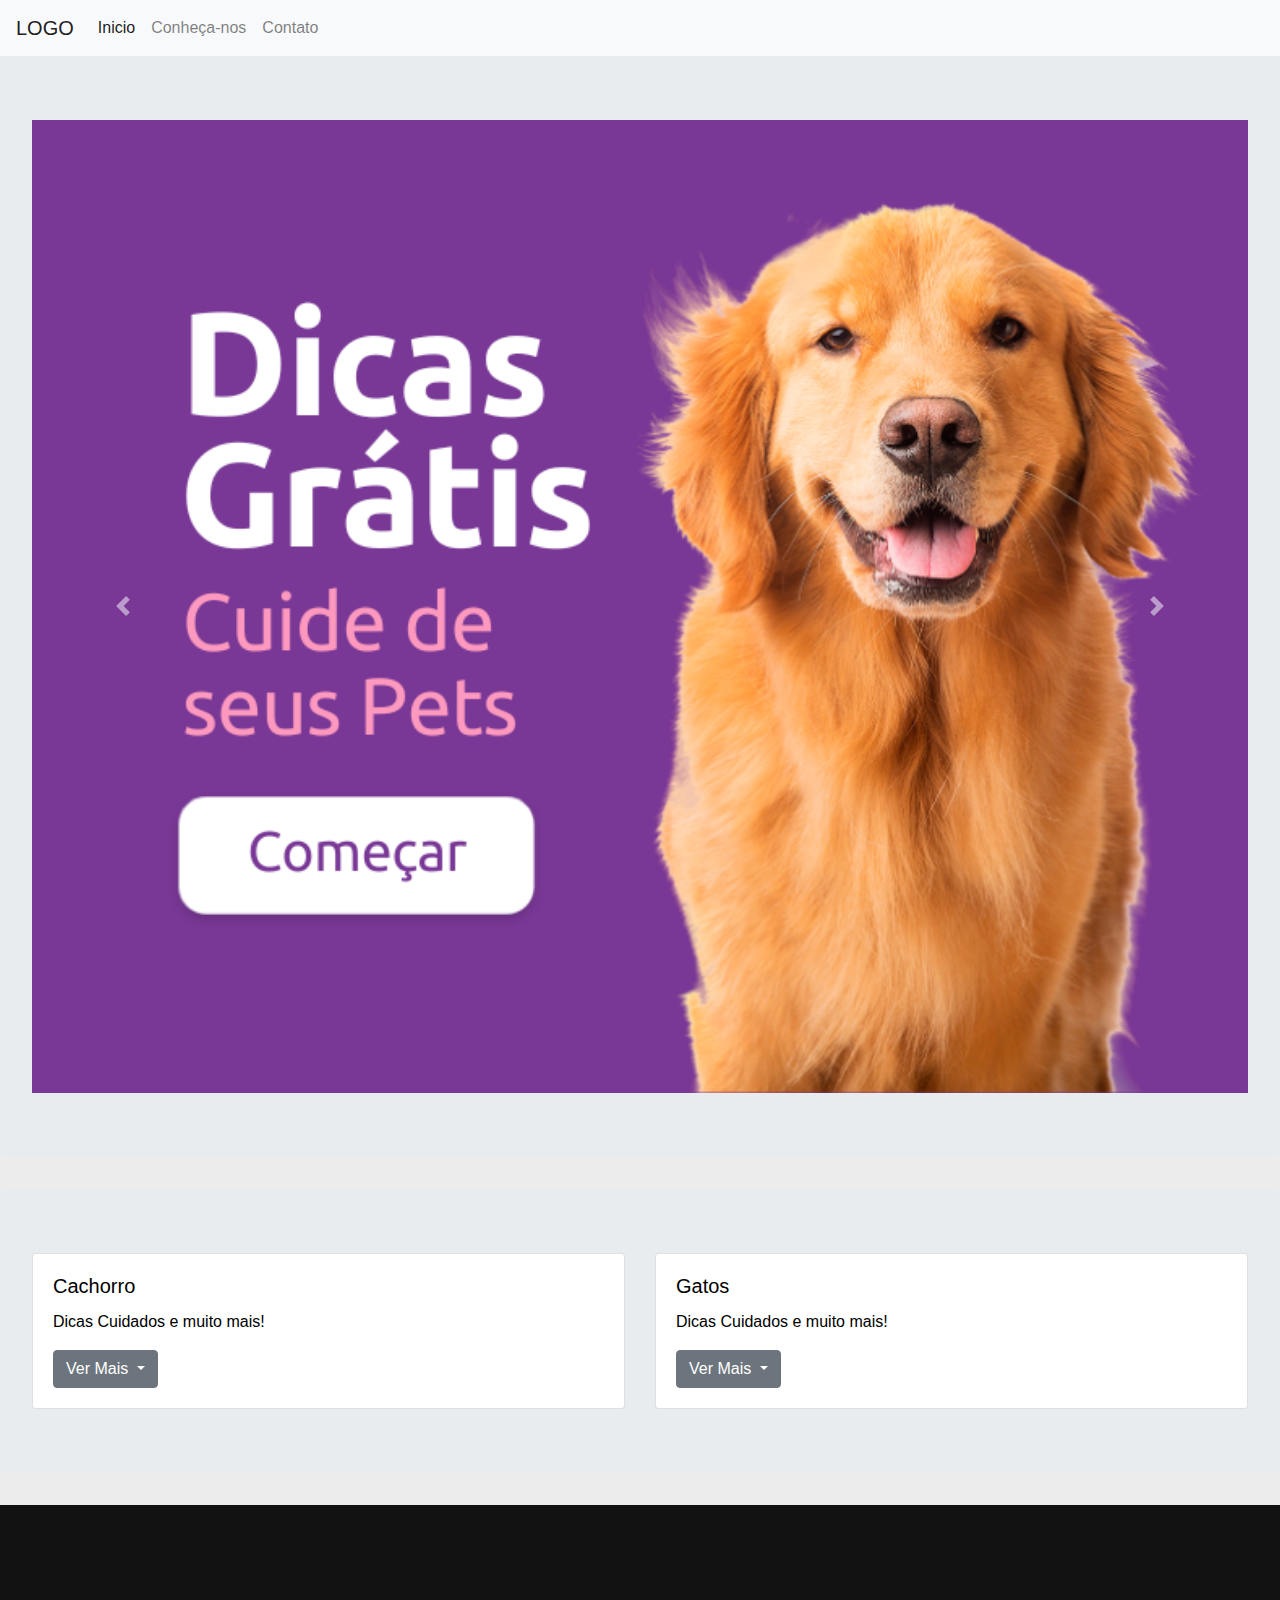
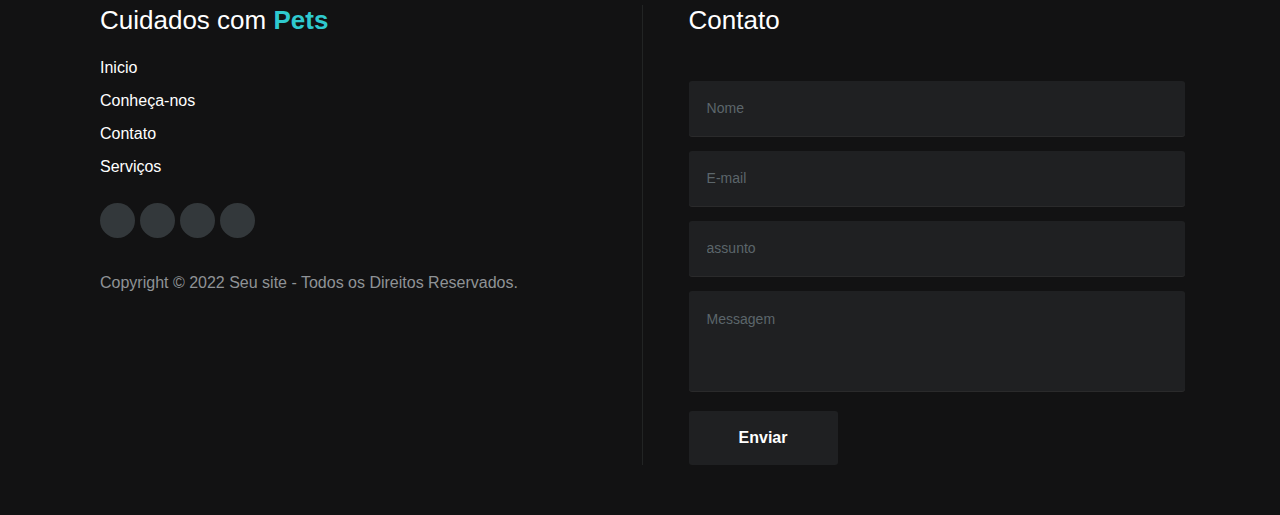
<file: index.html>
<!DOCTYPE html>
<html lang="pt-br">
<head>
    <meta charset="UTF-8">
    <meta http-equiv="X-UA-Compatible" content="IE=edge">
    <meta name="viewport" content="width=device-width, initial-scale=1.0">
    <title>Cuidado com os Pets</title>
    <link rel="stylesheet" href="https://cdn.jsdelivr.net/npm/bootstrap@4.0.0/dist/css/bootstrap.min.css" integrity="sha384-Gn5384xqQ1aoWXA+058RXPxPg6fy4IWvTNh0E263XmFcJlSAwiGgFAW/dAiS6JXm" crossorigin="anonymous">
    <link rel="stylesheet" href="https://fonts.googleapis.com/css2?family=Material+Symbols+Outlined:opsz,wght,FILL,GRAD@48,400,0,0">
    <link rel="stylesheet" href="style.css">
</head>
<body>
   <nav class="navbar navbar-expand-lg navbar-light bg-light">
  <a class="navbar-brand" href="#">LOGO</a>
  <button class="navbar-toggler" type="button" data-toggle="collapse" data-target="#navbarNavDropdown" aria-controls="navbarNavDropdown" aria-expanded="false" aria-label="Toggle navigation">
    <span class="navbar-toggler-icon"></span>
  </button>
  <div class="collapse navbar-collapse" id="navbarNavDropdown">
    <ul class="navbar-nav">
      <li class="nav-item active">
        <a class="nav-link" href="#">Inicio <span class="sr-only">(current)</span></a>
      </li>
      <li class="nav-item">
        <a class="nav-link" href="#">Conheça-nos</a>
      </li>
      <li class="nav-item">
        <a class="nav-link" href="#">Contato</a>
      </li>
    </ul>
  </div>
</nav>
<section class="jumbotron">
    <div id="carouselExampleControls" class="carousel slide" data-ride="carousel">
  <div class="carousel-inner">
    <div class="carousel-item active">
      <img class="d-block w-100" src="imgs/Cópia de Banner (1).png" alt="First slide">
    </div>
    <div class="carousel-item">
      <img class="d-block w-100" src="imgs/WhatsApp Image 2023-05-17 at 13.24.32 (1).jpeg" alt="Second slide">
    </div>
    <div class="carousel-item">
      <img class="d-block w-100" src="imgs/WhatsApp Image 2023-05-17 at 13.24.32.jpeg" alt="Third slide">
    </div>
    <div class="carousel-item">
      <img class="d-block w-100" src="imgs/WhatsApp Image 2023-05-17 at 13.24.32 (2).jpeg" alt="Third slide">
    </div><div class="carousel-item">
      <img class="d-block w-100" src="imgs/WhatsApp Image 2023-05-17 at 13.24.32 (3).jpeg" alt="Third slide">
    </div>
  </div>
  <a class="carousel-control-prev" href="#carouselExampleControls" role="button" data-slide="prev">
    <span class="carousel-control-prev-icon" aria-hidden="true"></span>
    <span class="sr-only">Previous</span>
  </a>
  <a class="carousel-control-next" href="#carouselExampleControls" role="button" data-slide="next">
    <span class="carousel-control-next-icon" aria-hidden="true"></span>
    <span class="sr-only">Next</span>
  </a>
</div>
</section>
<section class="jumbotron">
    <div class="row">
        <div class="col-sm-6">
          <div class="card">
            <div class="card-body">
              <h5 class="card-title">Cachorro</h5>
              <p class="card-text">Dicas Cuidados e muito mais!</p>
              <div class="dropdown">
  <button class="btn btn-secondary dropdown-toggle" type="button" id="dropdownMenuButton" data-toggle="dropdown" aria-haspopup="true" aria-expanded="false">
    Ver Mais
  </button>
  <div class="dropdown-menu" aria-labelledby="dropdownMenuButton">
    <a class="dropdown-item" href="alimentacao.html">Alimentação correta</a>
    <a class="dropdown-item" href="carteira.html">carteira de vacinação</a>
    <a class="dropdown-item" href="guia.html">Guia de adestramento</a>
    <a class="dropdown-item" href="lugar.html">Lugar adquado onde seu pet deve ficar</a>
    <a class="dropdown-item" href="racoes.html">Melhores rações para seu pet</a>
    <a class="dropdown-item" href="cuidados.html">Saúde do seu pet</a>
  </div>
</div>
            </div>
          </div>
        </div>
        <div class="col-sm-6">
          <div class="card">
            <div class="card-body">
              <h5 class="card-title">Gatos</h5>
              <p class="card-text">Dicas Cuidados e muito mais!</p>
              <button class="btn btn-secondary dropdown-toggle" type="button" id="dropdownMenuButton" data-toggle="dropdown" aria-haspopup="true" aria-expanded="false">
                Ver Mais
              </button>
              <div class="dropdown-menu" aria-labelledby="dropdownMenuButton">
                <a class="dropdown-item" href="alimentacao2.html">Alimentação correta</a>
                <a class="dropdown-item" href="carteira.html">carteira de vacinação</a>
                <a class="dropdown-item" href="guia2.html">Guia de adestramento</a>
                <a class="dropdown-item" href="lugar2.html">Lugar adquado onde seu pet deve ficar</a>
                <a class="dropdown-item" href="racoes2.html">Melhores rações para seu pet</a>
                <a class="dropdown-item" href="ccuidados2.html">Saúde do seu pet</a>
              </div>
            </div>
          </div>
        </div>
      </div>
</section>
<!--<section class="jumbotron">

  <div class="card text-center">
      <div class="card-header">
          TRUQUES PARA GATOS
      </div>
      <div class="card-body">
          <h5 class="card-title">Razões</h5>
          <div class="container">
              <iframe width="640" height="360" src="https://www.petz.com.br/blog/pets/gatos/gatos-podem-aprender-comandos/" frameborder="0"
                  allow="accelerometer; autoplay; clipboard-write; encrypted-media; 
                      gyroscope; picture-in-picture" allowfullscreen class="responsive-iframe"></iframe>
          </div>
          <br>
          <div class="card-footer text-muted">
              2 dias atrás
          </div>
  </div>

</section>-->
<footer class="footer">
	<div class="left">
		<h4 class="title-footer">Cuidados com <span>Pets</span></h4>
		<p class="links">
			
			<a href="#" title="Home">Inicio</a>
			<a href="#" title="Html">Conheça-nos</a>
			<a href="#" title="Css">Contato</a>
			<a href="#" title="jQuery">Serviços</a>
		</p>
		<div class="footer-icons">
			<a href="#"><i class="fas fa-facebook"></i></a>
			<a href="#"><i class="fas fa-instagram"></i></a>
			<a href="#"><i class="fas fa-pinterest"></i></a>
			<a href="#"><i class="fas fa-twitter"></i></a>
		</div>
                <p class="Copyright">Copyright &copy; 2022 Seu site - Todos os Direitos Reservados.</p>
	</div><!--Left-->
	<div class="right">
		<h4 class="title-footer">Contato</h4>
		<form action="https://formspree.io/f/mzbqwoae" method="post">
			<input type="text" name="nome" placeholder="Nome" required=""/>
			<input type="email" name="email" placeholder="E-mail" required=""/>
			<input type="text" name="assunto" placeholder="assunto" required=""/>
			<textarea name="messagem" placeholder="Messagem" required=""></textarea>
			<button class="btn" type="submit">Enviar</button>
		</form>
	</div><!--Right-->
</footer>
</body>
<script src="https://code.jquery.com/jquery-3.2.1.slim.min.js" integrity="sha384-KJ3o2DKtIkvYIK3UENzmM7KCkRr/rE9/Qpg6aAZGJwFDMVNA/GpGFF93hXpG5KkN" crossorigin="anonymous"></script>
<script src="https://cdn.jsdelivr.net/npm/popper.js@1.12.9/dist/umd/popper.min.js" integrity="sha384-ApNbgh9B+Y1QKtv3Rn7W3mgPxhU9K/ScQsAP7hUibX39j7fakFPskvXusvfa0b4Q" crossorigin="anonymous"></script>
<script src="https://cdn.jsdelivr.net/npm/bootstrap@4.0.0/dist/js/bootstrap.min.js" integrity="sha384-JZR6Spejh4U02d8jOt6vLEHfe/JQGiRRSQQxSfFWpi1MquVdAyjUar5+76PVCmYl" crossorigin="anonymous"></script>
<script src="script.js"></script>
</html>
</file>
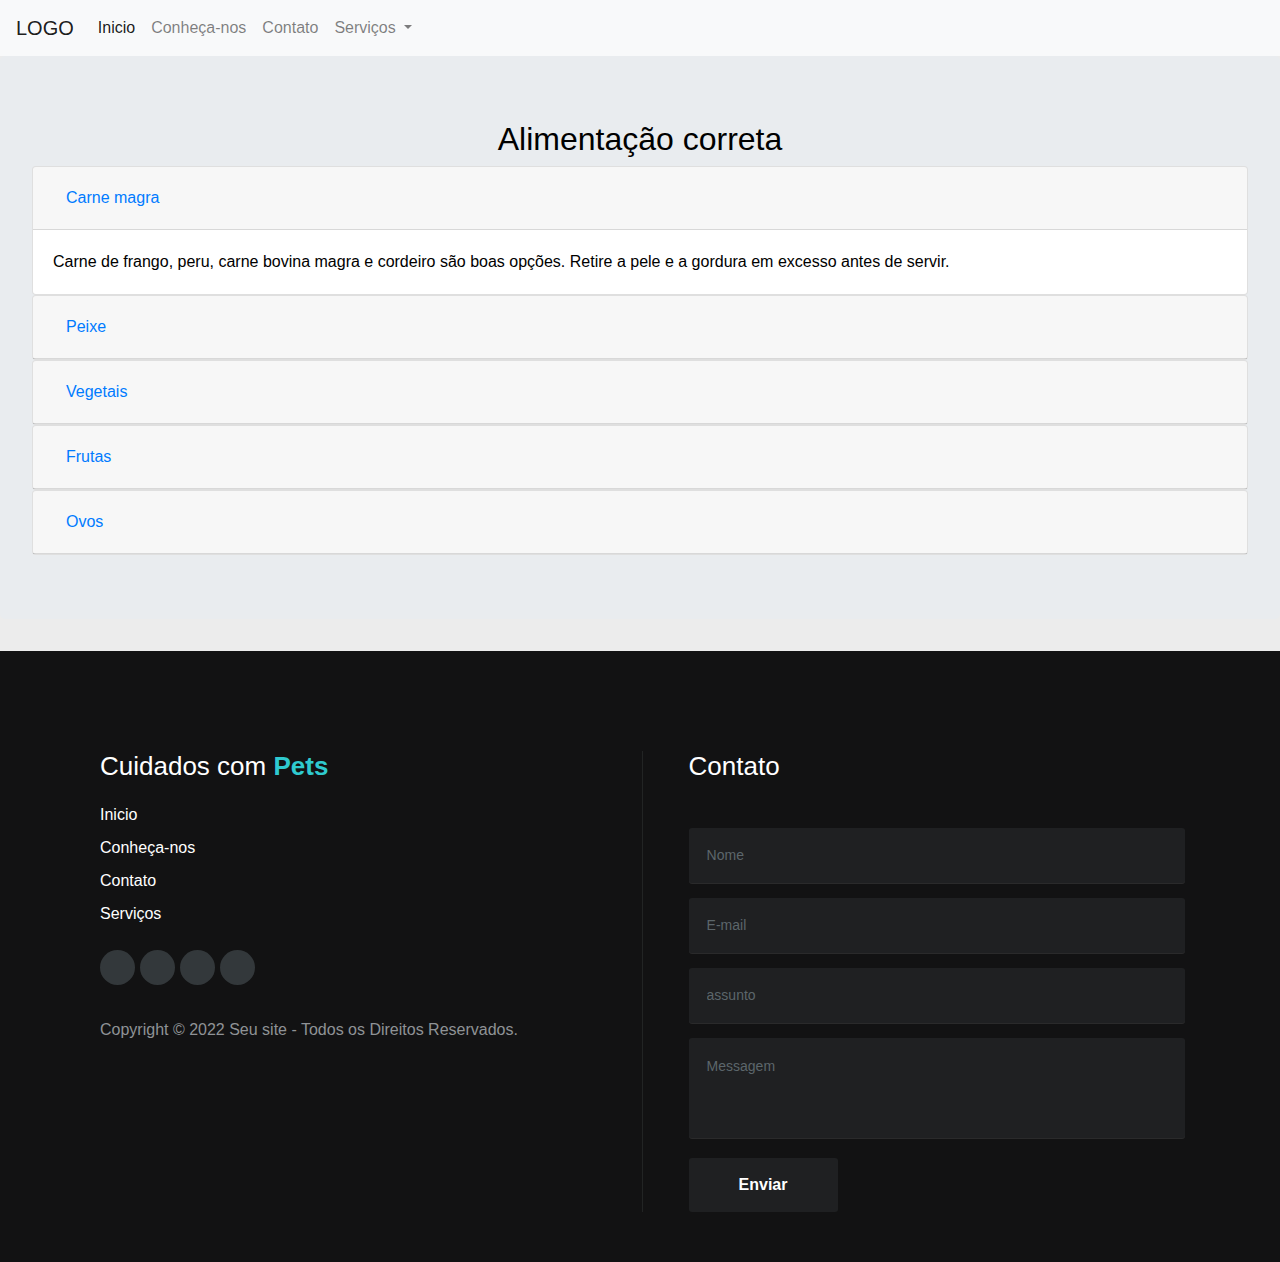
<file: alimentacao.html>
<!DOCTYPE html>
<html lang="pt-br">
<head>
    <meta charset="UTF-8">
    <meta http-equiv="X-UA-Compatible" content="IE=edge">
    <meta name="viewport" content="width=device-width, initial-scale=1.0">
    <title>Cuidado com os Pets</title>
    <link rel="stylesheet" href="https://cdn.jsdelivr.net/npm/bootstrap@4.0.0/dist/css/bootstrap.min.css" integrity="sha384-Gn5384xqQ1aoWXA+058RXPxPg6fy4IWvTNh0E263XmFcJlSAwiGgFAW/dAiS6JXm" crossorigin="anonymous">
    <link rel="stylesheet" href="https://fonts.googleapis.com/css2?family=Material+Symbols+Outlined:opsz,wght,FILL,GRAD@48,400,0,0">
    <link rel="stylesheet" href="style.css">
</head>
<body>
   <nav class="navbar navbar-expand-lg navbar-light bg-light">
  <a class="navbar-brand" href="#">LOGO</a>
  <button class="navbar-toggler" type="button" data-toggle="collapse" data-target="#navbarNavDropdown" aria-controls="navbarNavDropdown" aria-expanded="false" aria-label="Toggle navigation">
    <span class="navbar-toggler-icon"></span>
  </button>
  <div class="collapse navbar-collapse" id="navbarNavDropdown">
    <ul class="navbar-nav">
      <li class="nav-item active">
        <a class="nav-link" href="#">Inicio <span class="sr-only">(current)</span></a>
      </li>
      <li class="nav-item">
        <a class="nav-link" href="#">Conheça-nos</a>
      </li>
      <li class="nav-item">
        <a class="nav-link" href="#">Contato</a>
      </li>
      <li class="nav-item dropdown">
        <a class="nav-link dropdown-toggle" href="#" id="navbarDropdownMenuLink" data-toggle="dropdown" aria-haspopup="true" aria-expanded="false">
          Serviços
        </a>
        <div class="dropdown-menu" aria-labelledby="navbarDropdownMenuLink">
          <a class="dropdown-item" href="#">Action</a>
          <a class="dropdown-item" href="#">Another action</a>
          <a class="dropdown-item" href="#">Something else here</a>
        </div>
      </li>
    </ul>
  </div>
</nav>


    <section class="jumbotron">
      <h2 class="text-center">Alimentação correta</h2>
      <div class="accordion" id="accordionExample">
        <div class="card">
          <div class="card-header" id="headingOne">
            <h5 class="mb-0">
              <button class="btn btn-link" type="button" data-toggle="collapse" data-target="#collapseOne" aria-expanded="true" aria-controls="collapseOne">
                Carne magra
              </button>
            </h5>
          </div>
      
          <div id="collapseOne" class="collapse show" aria-labelledby="headingOne" data-parent="#accordionExample">
            <div class="card-body">
                Carne de frango, peru, carne bovina magra e cordeiro são boas opções. Retire a pele e a gordura em excesso antes de servir.
            </div>
          </div>
        </div>
        <div class="card">
          <div class="card-header" id="headingTwo">
            <h5 class="mb-0">
              <button class="btn btn-link collapsed" type="button" data-toggle="collapse" data-target="#collapseTwo" aria-expanded="false" aria-controls="collapseTwo">
                Peixe
              </button>
            </h5>
          </div>
          <div id="collapseTwo" class="collapse" aria-labelledby="headingTwo" data-parent="#accordionExample">
            <div class="card-body">
                Peixes como salmão, sardinha e atum são fontes de proteína e ácidos graxos ômega-3 saudáveis. Certifique-se de que o peixe esteja cozido completamente e livre de espinhas.
            </div>
          </div>
        </div>
        <div class="card">
          <div class="card-header" id="headingThree">
            <h5 class="mb-0">
              <button class="btn btn-link collapsed" type="button" data-toggle="collapse" data-target="#collapseThree" aria-expanded="false" aria-controls="collapseThree">
                Vegetais
              </button>
            </h5>
          </div>
          <div id="collapseThree" class="collapse" aria-labelledby="headingThree" data-parent="#accordionExample">
            <div class="card-body">
                Muitos vegetais são seguros para os cachorros e podem ser oferecidos crus ou cozidos. Exemplos incluem cenoura, abóbora, brócolis, ervilhas, espinafre, abobrinha,      batata-doce, berinjela, beterraba, chuchu, couve, couve-flor, inhame, mandioquinha, rabanete, repolho, batata, mandioquinha, inhame e outros tubérculos devem ser oferecidos cozidos. Evite alimentar cães com cebola, alho e batatas cruas, pois podem ser prejudiciais.
            </div>
          </div>
        </div>
        <div class="card">
          <div class="card-header" id="headingFour">
            <h5 class="mb-0">
              <button class="btn btn-link collapsed" type="button" data-toggle="collapse" data-target="#collapseFour" aria-expanded="false" aria-controls="collapseFour">
                Frutas
              </button>
            </h5>
          </div>
          <div id="collapseFour" class="collapse" aria-labelledby="headingFour" data-parent="#accordionExample">
            <div class="card-body">
                Algumas frutas são seguras para os cachorros e podem ser oferecidas como petiscos saudáveis. Exemplos incluem maçãs (sem sementes), bananas, melancia, mirtilos, melão, manga (sem caroço), mamão sem semente, pera sem sementes, pêssego (sem caroço). Evite frutas como uvas e passas, que são tóxicas para os cães.
            </div>
          </div>
        </div>
        <div class="card">
          <div class="card-header" id="headingFive">
            <h5 class="mb-0">
              <button class="btn btn-link collapsed" type="button" data-toggle="collapse" data-target="#collapseFive" aria-expanded="false" aria-controls="collapseFive">
                Ovos
              </button>
            </h5>
          </div>
          <div id="collapseFive" class="collapse" aria-labelledby="headingFive" data-parent="#accordionExample">
            <div class="card-body">
                Os ovos são uma excelente fonte de proteína. Eles podem ser oferecidos cozidos ou crus (certifique-se de que não haja contaminação bacteriana na casca).
            </div>
          </div>
        </div>
        
      </div>
      
    </section>


<footer class="footer">
	<div class="left">
		<h4 class="title-footer">Cuidados com <span>Pets</span></h4>
		<p class="links">
			
			<a href="#" title="Home">Inicio</a>
			<a href="#" title="Html">Conheça-nos</a>
			<a href="#" title="Css">Contato</a>
			<a href="#" title="jQuery">Serviços</a>
		</p>
		<div class="footer-icons">
			<a href="#"><i class="fas fa-facebook"></i></a>
			<a href="#"><i class="fas fa-instagram"></i></a>
			<a href="#"><i class="fas fa-pinterest"></i></a>
			<a href="#"><i class="fas fa-twitter"></i></a>
		</div>
                <p class="Copyright">Copyright &copy; 2022 Seu site - Todos os Direitos Reservados.</p>
	</div><!--Left-->
	<div class="right">
		<h4 class="title-footer">Contato</h4>
		<form action="#" method="post">
			<input type="text" name="nome" placeholder="Nome" required=""/>
			<input type="email" name="email" placeholder="E-mail" required=""/>
			<input type="text" name="assunto" placeholder="assunto" required=""/>
			<textarea name="messagem" placeholder="Messagem" required=""></textarea>
			<button class="btn">Enviar</button>
		</form>
	</div><!--Right-->
</footer>
</body>
<script src="https://code.jquery.com/jquery-3.2.1.slim.min.js" integrity="sha384-KJ3o2DKtIkvYIK3UENzmM7KCkRr/rE9/Qpg6aAZGJwFDMVNA/GpGFF93hXpG5KkN" crossorigin="anonymous"></script>
<script src="https://cdn.jsdelivr.net/npm/popper.js@1.12.9/dist/umd/popper.min.js" integrity="sha384-ApNbgh9B+Y1QKtv3Rn7W3mgPxhU9K/ScQsAP7hUibX39j7fakFPskvXusvfa0b4Q" crossorigin="anonymous"></script>
<script src="https://cdn.jsdelivr.net/npm/bootstrap@4.0.0/dist/js/bootstrap.min.js" integrity="sha384-JZR6Spejh4U02d8jOt6vLEHfe/JQGiRRSQQxSfFWpi1MquVdAyjUar5+76PVCmYl" crossorigin="anonymous"></script>
<script src="script.js"></script>
</html>
</file>
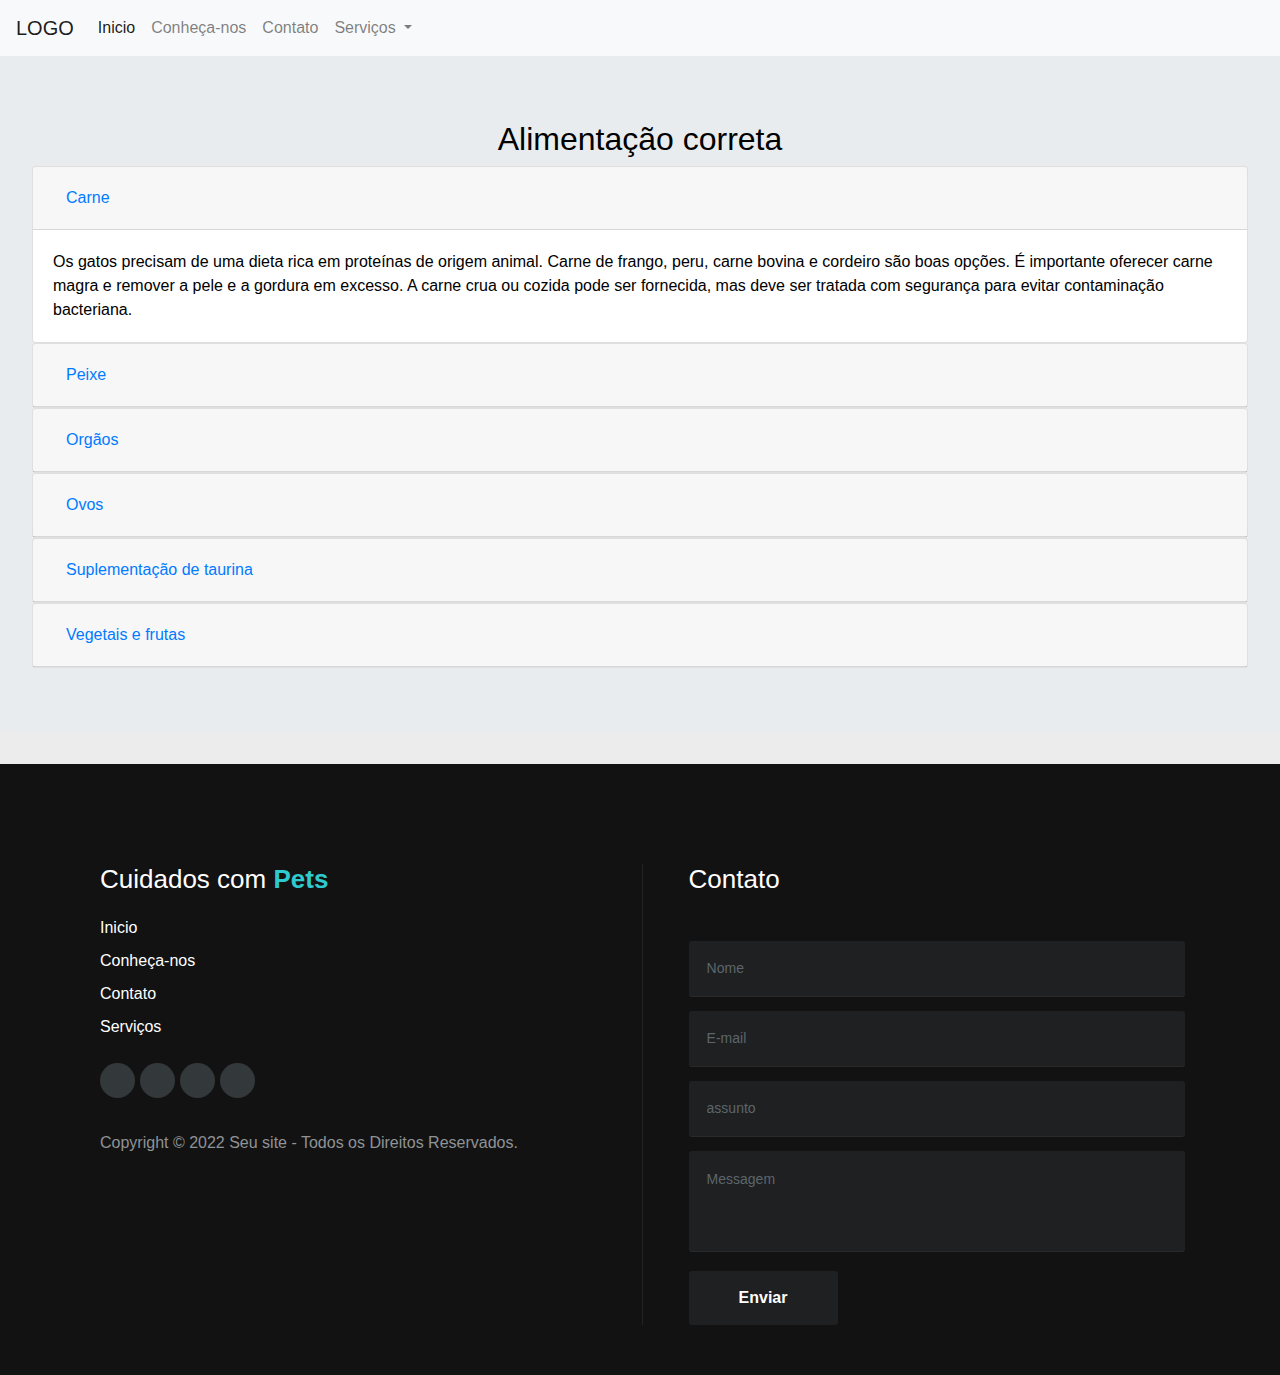
<file: alimentacao2.html>
<!DOCTYPE html>
<html lang="pt-br">
<head>
    <meta charset="UTF-8">
    <meta http-equiv="X-UA-Compatible" content="IE=edge">
    <meta name="viewport" content="width=device-width, initial-scale=1.0">
    <title>Cuidado com os Pets</title>
    <link rel="stylesheet" href="https://cdn.jsdelivr.net/npm/bootstrap@4.0.0/dist/css/bootstrap.min.css" integrity="sha384-Gn5384xqQ1aoWXA+058RXPxPg6fy4IWvTNh0E263XmFcJlSAwiGgFAW/dAiS6JXm" crossorigin="anonymous">
    <link rel="stylesheet" href="https://fonts.googleapis.com/css2?family=Material+Symbols+Outlined:opsz,wght,FILL,GRAD@48,400,0,0">
    <link rel="stylesheet" href="style.css">
</head>
<body>
   <nav class="navbar navbar-expand-lg navbar-light bg-light">
  <a class="navbar-brand" href="#">LOGO</a>
  <button class="navbar-toggler" type="button" data-toggle="collapse" data-target="#navbarNavDropdown" aria-controls="navbarNavDropdown" aria-expanded="false" aria-label="Toggle navigation">
    <span class="navbar-toggler-icon"></span>
  </button>
  <div class="collapse navbar-collapse" id="navbarNavDropdown">
    <ul class="navbar-nav">
      <li class="nav-item active">
        <a class="nav-link" href="#">Inicio <span class="sr-only">(current)</span></a>
      </li>
      <li class="nav-item">
        <a class="nav-link" href="#">Conheça-nos</a>
      </li>
      <li class="nav-item">
        <a class="nav-link" href="#">Contato</a>
      </li>
      <li class="nav-item dropdown">
        <a class="nav-link dropdown-toggle" href="#" id="navbarDropdownMenuLink" data-toggle="dropdown" aria-haspopup="true" aria-expanded="false">
          Serviços
        </a>
        <div class="dropdown-menu" aria-labelledby="navbarDropdownMenuLink">
          <a class="dropdown-item" href="#">Action</a>
          <a class="dropdown-item" href="#">Another action</a>
          <a class="dropdown-item" href="#">Something else here</a>
        </div>
      </li>
    </ul>
  </div>
</nav>


    <section class="jumbotron">
      <h2 class="text-center">Alimentação correta</h2>
      <div class="accordion" id="accordionExample">
        <div class="card">
          <div class="card-header" id="headingOne">
            <h5 class="mb-0">
              <button class="btn btn-link" type="button" data-toggle="collapse" data-target="#collapseOne" aria-expanded="true" aria-controls="collapseOne">
                Carne
              </button>
            </h5>
          </div>
      
          <div id="collapseOne" class="collapse show" aria-labelledby="headingOne" data-parent="#accordionExample">
            <div class="card-body">
                Os gatos precisam de uma dieta rica em proteínas de origem animal. Carne de frango, peru, carne bovina e cordeiro são boas opções. É importante oferecer carne magra e remover a pele e a gordura em excesso. A carne crua ou cozida pode ser fornecida, mas deve ser tratada com segurança para evitar contaminação bacteriana.
            </div>
          </div>
        </div>
        <div class="card">
          <div class="card-header" id="headingTwo">
            <h5 class="mb-0">
              <button class="btn btn-link collapsed" type="button" data-toggle="collapse" data-target="#collapseTwo" aria-expanded="false" aria-controls="collapseTwo">
                Peixe
              </button>
            </h5>
          </div>
          <div id="collapseTwo" class="collapse" aria-labelledby="headingTwo" data-parent="#accordionExample">
            <div class="card-body">
                O peixe é uma fonte de proteína para os gatos, mas deve ser oferecido com moderação. Certifique-se de que o peixe esteja cozido completamente e sem espinhas. Evite dar peixes como salmão e atum em excesso, pois podem conter altos níveis de mercúrio.
            </div>
          </div>
        </div>
        <div class="card">
          <div class="card-header" id="headingThree">
            <h5 class="mb-0">
              <button class="btn btn-link collapsed" type="button" data-toggle="collapse" data-target="#collapseThree" aria-expanded="false" aria-controls="collapseThree">
                Orgãos
              </button>
            </h5>
          </div>
          <div id="collapseThree" class="collapse" aria-labelledby="headingThree" data-parent="#accordionExample">
            <div class="card-body">
                Órgãos como fígado, coração e rins são ricos em nutrientes e podem ser oferecidos aos gatos como parte de uma dieta equilibrada. No entanto, é importante não exagerar na quantidade de órgãos, pois podem levar ao desequilíbrio de nutrientes.
            </div>
          </div>
        </div>
        <div class="card">
          <div class="card-header" id="headingFour">
            <h5 class="mb-0">
              <button class="btn btn-link collapsed" type="button" data-toggle="collapse" data-target="#collapseFour" aria-expanded="false" aria-controls="collapseFour">
                Ovos
              </button>
            </h5>
          </div>
          <div id="collapseFour" class="collapse" aria-labelledby="headingFour" data-parent="#accordionExample">
            <div class="card-body">
                Os ovos são uma boa fonte de proteína para os gatos. Eles podem ser oferecidos cozidos ou crus (certifique-se de que não haja contaminação bacteriana na casca).
            </div>
          </div>
        </div>
        <div class="card">
          <div class="card-header" id="headingFive">
            <h5 class="mb-0">
              <button class="btn btn-link collapsed" type="button" data-toggle="collapse" data-target="#collapseFive" aria-expanded="false" aria-controls="collapseFive">
                Suplementação de taurina
              </button>
            </h5>
          </div>
          <div id="collapseFive" class="collapse" aria-labelledby="headingFive" data-parent="#accordionExample">
            <div class="card-body">
                A taurina é um aminoácido essencial para os gatos. Como eles não conseguem produzir taurina em quantidades adequadas, é importante garantir que sua dieta inclua fontes de taurina, como carne e órgãos de animais.
            </div>
          </div>
        </div>
        <div class="card">
            <div class="card-header" id="headingSix">
              <h5 class="mb-0">
                <button class="btn btn-link collapsed" type="button" data-toggle="collapse" data-target="#collapseSix" aria-expanded="false" aria-controls="collapseSix">
                    Vegetais e frutas
                </button>
              </h5>
            </div>
            <div id="collapseSix" class="collapse" aria-labelledby="headingSix" data-parent="#accordionExample">
              <div class="card-body">
                Agrião, manjericão, espinafre, rúcula, folhas de beterraba, salsão, alface, folhas de cenoura, salsinha, Quiabo, chuchu, alcachofra, pepino, vagem, Cenoura, abóbora, beterraba, couve-flor, nabo, inhame, Berinjela, mandioquinha, maçã sem semente, pera sem semente, banana, melão, melancia, pêssego, mamão, caqui e manga.
  
              </div>
            </div>
          </div>
        
      </div>
      
    </section>


<footer class="footer">
	<div class="left">
		<h4 class="title-footer">Cuidados com <span>Pets</span></h4>
		<p class="links">
			
			<a href="#" title="Home">Inicio</a>
			<a href="#" title="Html">Conheça-nos</a>
			<a href="#" title="Css">Contato</a>
			<a href="#" title="jQuery">Serviços</a>
		</p>
		<div class="footer-icons">
			<a href="#"><i class="fas fa-facebook"></i></a>
			<a href="#"><i class="fas fa-instagram"></i></a>
			<a href="#"><i class="fas fa-pinterest"></i></a>
			<a href="#"><i class="fas fa-twitter"></i></a>
		</div>
                <p class="Copyright">Copyright &copy; 2022 Seu site - Todos os Direitos Reservados.</p>
	</div><!--Left-->
	<div class="right">
		<h4 class="title-footer">Contato</h4>
		<form action="#" method="post">
			<input type="text" name="nome" placeholder="Nome" required=""/>
			<input type="email" name="email" placeholder="E-mail" required=""/>
			<input type="text" name="assunto" placeholder="assunto" required=""/>
			<textarea name="messagem" placeholder="Messagem" required=""></textarea>
			<button class="btn">Enviar</button>
		</form>
	</div><!--Right-->
</footer>
</body>
<script src="https://code.jquery.com/jquery-3.2.1.slim.min.js" integrity="sha384-KJ3o2DKtIkvYIK3UENzmM7KCkRr/rE9/Qpg6aAZGJwFDMVNA/GpGFF93hXpG5KkN" crossorigin="anonymous"></script>
<script src="https://cdn.jsdelivr.net/npm/popper.js@1.12.9/dist/umd/popper.min.js" integrity="sha384-ApNbgh9B+Y1QKtv3Rn7W3mgPxhU9K/ScQsAP7hUibX39j7fakFPskvXusvfa0b4Q" crossorigin="anonymous"></script>
<script src="https://cdn.jsdelivr.net/npm/bootstrap@4.0.0/dist/js/bootstrap.min.js" integrity="sha384-JZR6Spejh4U02d8jOt6vLEHfe/JQGiRRSQQxSfFWpi1MquVdAyjUar5+76PVCmYl" crossorigin="anonymous"></script>
<script src="script.js"></script>
</html>
</file>
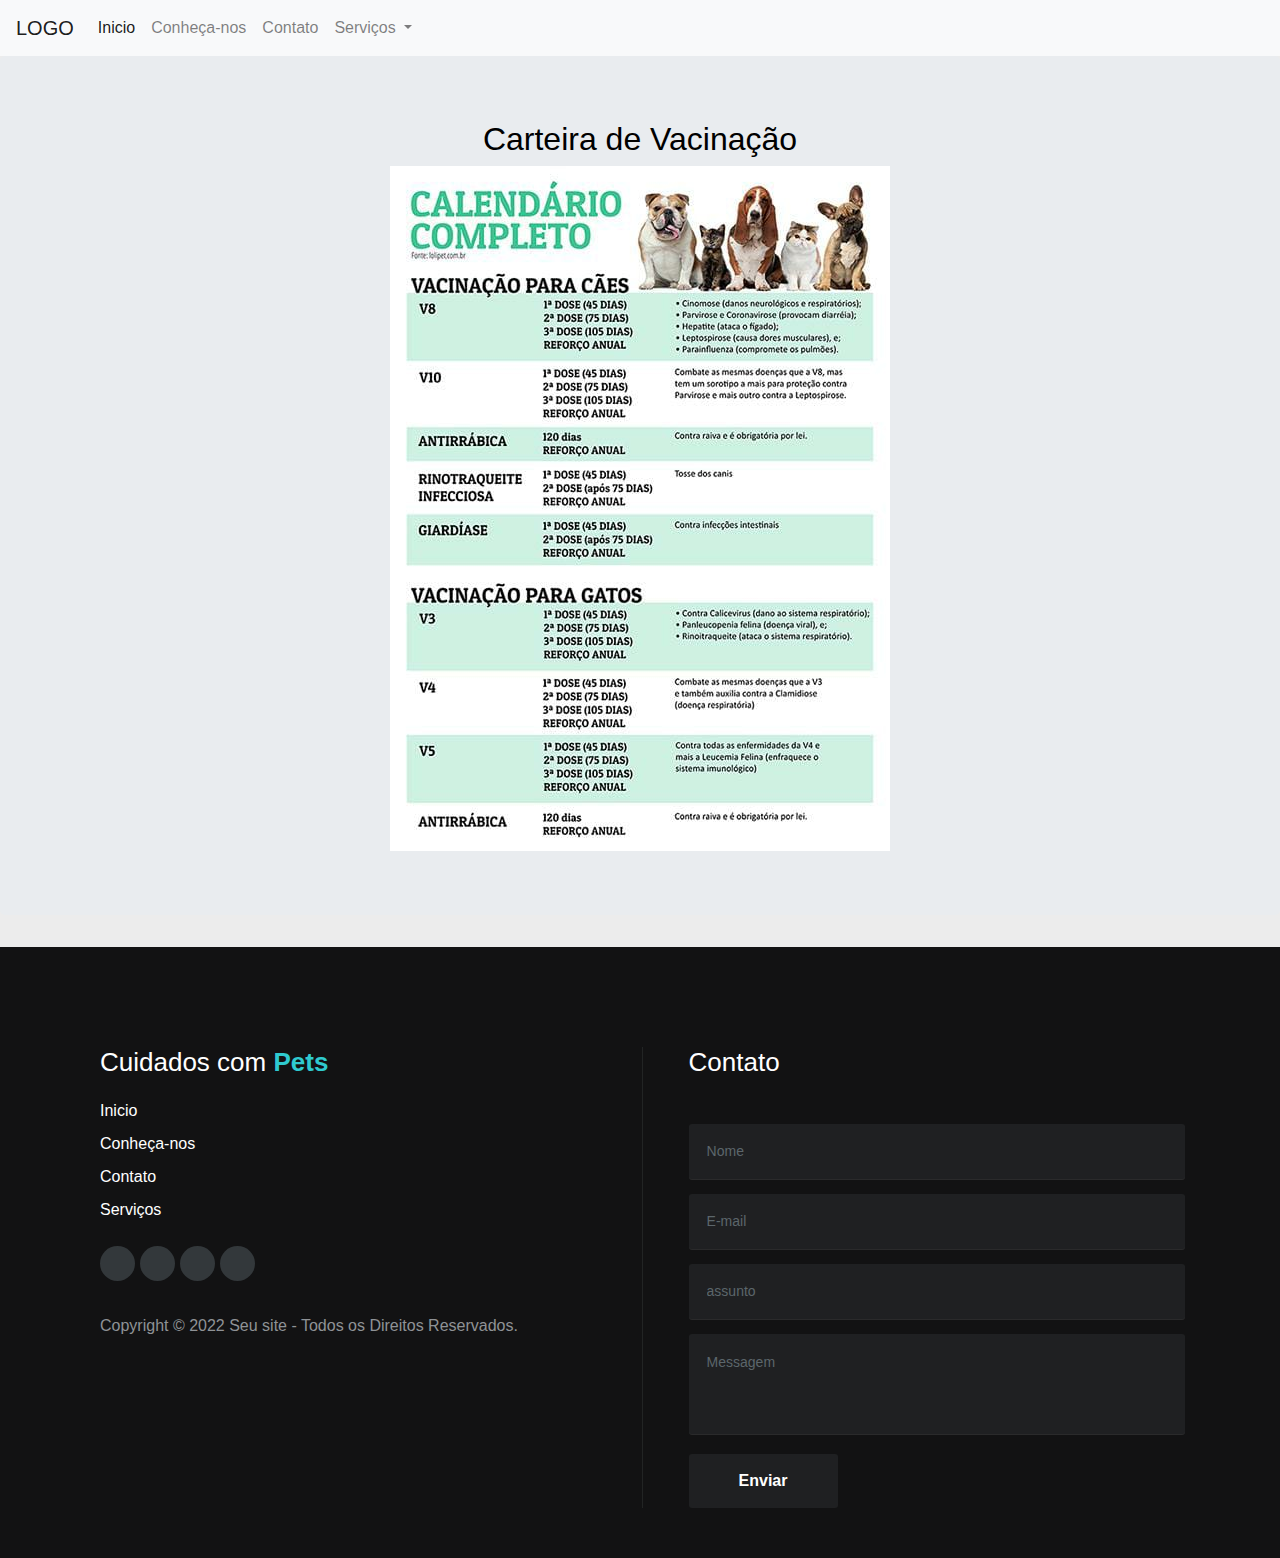
<file: carteira.html>
<!DOCTYPE html>
<html lang="pt-br">
<head>
    <meta charset="UTF-8">
    <meta http-equiv="X-UA-Compatible" content="IE=edge">
    <meta name="viewport" content="width=device-width, initial-scale=1.0">
    <title>Cuidado com os Pets</title>
    <link rel="stylesheet" href="https://cdn.jsdelivr.net/npm/bootstrap@4.0.0/dist/css/bootstrap.min.css" integrity="sha384-Gn5384xqQ1aoWXA+058RXPxPg6fy4IWvTNh0E263XmFcJlSAwiGgFAW/dAiS6JXm" crossorigin="anonymous">
    <link rel="stylesheet" href="https://fonts.googleapis.com/css2?family=Material+Symbols+Outlined:opsz,wght,FILL,GRAD@48,400,0,0">
    <link rel="stylesheet" href="style.css">
</head>
<body>
   <nav class="navbar navbar-expand-lg navbar-light bg-light">
  <a class="navbar-brand" href="#">LOGO</a>
  <button class="navbar-toggler" type="button" data-toggle="collapse" data-target="#navbarNavDropdown" aria-controls="navbarNavDropdown" aria-expanded="false" aria-label="Toggle navigation">
    <span class="navbar-toggler-icon"></span>
  </button>
  <div class="collapse navbar-collapse" id="navbarNavDropdown">
    <ul class="navbar-nav">
      <li class="nav-item active">
        <a class="nav-link" href="#">Inicio <span class="sr-only">(current)</span></a>
      </li>
      <li class="nav-item">
        <a class="nav-link" href="#">Conheça-nos</a>
      </li>
      <li class="nav-item">
        <a class="nav-link" href="#">Contato</a>
      </li>
      <li class="nav-item dropdown">
        <a class="nav-link dropdown-toggle" href="#" id="navbarDropdownMenuLink" data-toggle="dropdown" aria-haspopup="true" aria-expanded="false">
          Serviços
        </a>
        <div class="dropdown-menu" aria-labelledby="navbarDropdownMenuLink">
          <a class="dropdown-item" href="#">Action</a>
          <a class="dropdown-item" href="#">Another action</a>
          <a class="dropdown-item" href="#">Something else here</a>
        </div>
      </li>
    </ul>
  </div>
</nav>

<section class="jumbotron">
    <h2 class="text-center">Carteira de Vacinação</h2>
   <center><img src="imgs/2e4fb85c-6ff4-46da-a3e4-339ab4c39452.jpg" alt="" class="img-fluid"></center> 
</section>

<footer class="footer">
	<div class="left">
		<h4 class="title-footer">Cuidados com <span>Pets</span></h4>
		<p class="links">
			
			<a href="#" title="Home">Inicio</a>
			<a href="#" title="Html">Conheça-nos</a>
			<a href="#" title="Css">Contato</a>
			<a href="#" title="jQuery">Serviços</a>
		</p>
		<div class="footer-icons">
			<a href="#"><i class="fas fa-facebook"></i></a>
			<a href="#"><i class="fas fa-instagram"></i></a>
			<a href="#"><i class="fas fa-pinterest"></i></a>
			<a href="#"><i class="fas fa-twitter"></i></a>
		</div>
                <p class="Copyright">Copyright &copy; 2022 Seu site - Todos os Direitos Reservados.</p>
	</div><!--Left-->
	<div class="right">
		<h4 class="title-footer">Contato</h4>
		<form action="#" method="post">
			<input type="text" name="nome" placeholder="Nome" required=""/>
			<input type="email" name="email" placeholder="E-mail" required=""/>
			<input type="text" name="assunto" placeholder="assunto" required=""/>
			<textarea name="messagem" placeholder="Messagem" required=""></textarea>
			<button class="btn">Enviar</button>
		</form>
	</div><!--Right-->
</footer>
</body>
<script src="https://code.jquery.com/jquery-3.2.1.slim.min.js" integrity="sha384-KJ3o2DKtIkvYIK3UENzmM7KCkRr/rE9/Qpg6aAZGJwFDMVNA/GpGFF93hXpG5KkN" crossorigin="anonymous"></script>
<script src="https://cdn.jsdelivr.net/npm/popper.js@1.12.9/dist/umd/popper.min.js" integrity="sha384-ApNbgh9B+Y1QKtv3Rn7W3mgPxhU9K/ScQsAP7hUibX39j7fakFPskvXusvfa0b4Q" crossorigin="anonymous"></script>
<script src="https://cdn.jsdelivr.net/npm/bootstrap@4.0.0/dist/js/bootstrap.min.js" integrity="sha384-JZR6Spejh4U02d8jOt6vLEHfe/JQGiRRSQQxSfFWpi1MquVdAyjUar5+76PVCmYl" crossorigin="anonymous"></script>
<script src="script.js"></script>
</html>
</file>
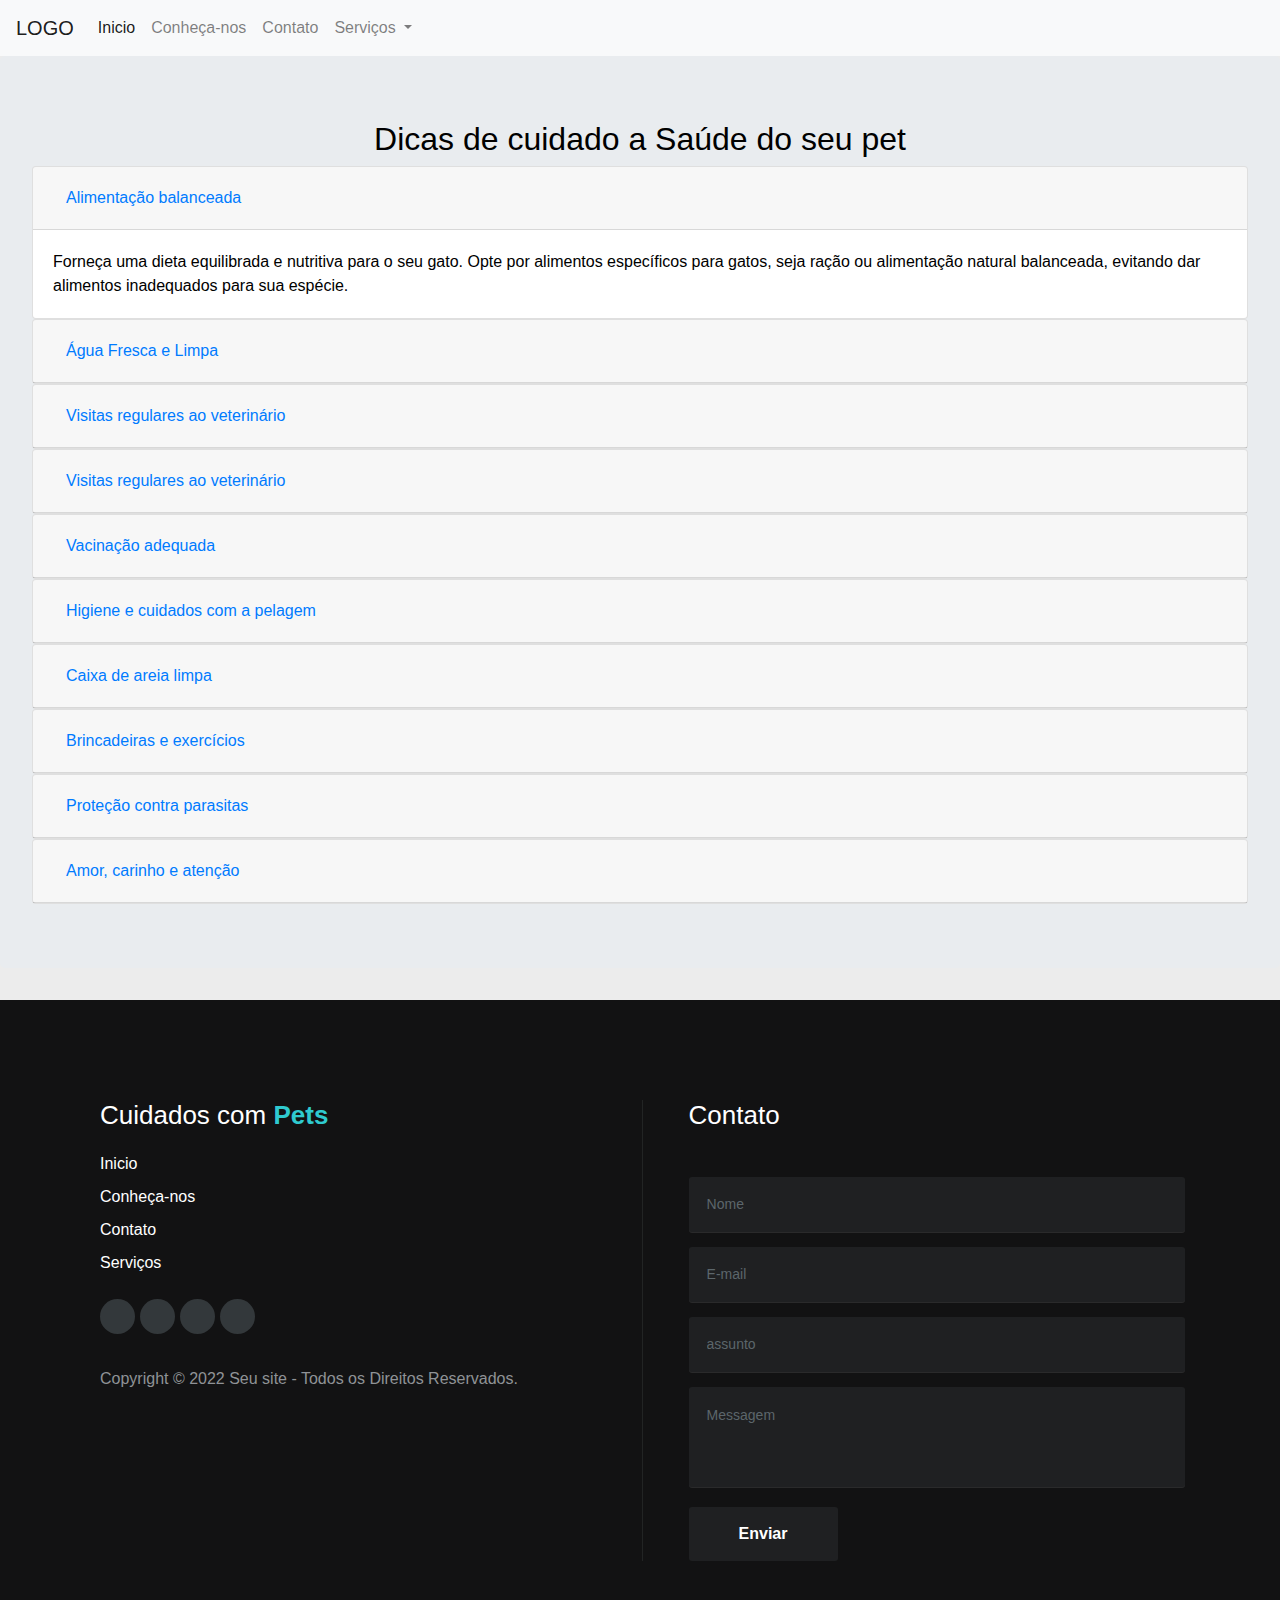
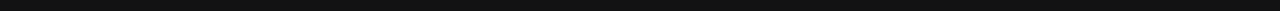
<file: ccuidados2.html>
<!DOCTYPE html>
<html lang="pt-br">
<head>
    <meta charset="UTF-8">
    <meta http-equiv="X-UA-Compatible" content="IE=edge">
    <meta name="viewport" content="width=device-width, initial-scale=1.0">
    <title>Cuidado com os Pets</title>
    <link rel="stylesheet" href="https://cdn.jsdelivr.net/npm/bootstrap@4.0.0/dist/css/bootstrap.min.css" integrity="sha384-Gn5384xqQ1aoWXA+058RXPxPg6fy4IWvTNh0E263XmFcJlSAwiGgFAW/dAiS6JXm" crossorigin="anonymous">
    <link rel="stylesheet" href="https://fonts.googleapis.com/css2?family=Material+Symbols+Outlined:opsz,wght,FILL,GRAD@48,400,0,0">
    <link rel="stylesheet" href="style.css">
</head>
<body>
   <nav class="navbar navbar-expand-lg navbar-light bg-light">
  <a class="navbar-brand" href="#">LOGO</a>
  <button class="navbar-toggler" type="button" data-toggle="collapse" data-target="#navbarNavDropdown" aria-controls="navbarNavDropdown" aria-expanded="false" aria-label="Toggle navigation">
    <span class="navbar-toggler-icon"></span>
  </button>
  <div class="collapse navbar-collapse" id="navbarNavDropdown">
    <ul class="navbar-nav">
      <li class="nav-item active">
        <a class="nav-link" href="#">Inicio <span class="sr-only">(current)</span></a>
      </li>
      <li class="nav-item">
        <a class="nav-link" href="#">Conheça-nos</a>
      </li>
      <li class="nav-item">
        <a class="nav-link" href="#">Contato</a>
      </li>
      <li class="nav-item dropdown">
        <a class="nav-link dropdown-toggle" href="#" id="navbarDropdownMenuLink" data-toggle="dropdown" aria-haspopup="true" aria-expanded="false">
          Serviços
        </a>
        <div class="dropdown-menu" aria-labelledby="navbarDropdownMenuLink">
          <a class="dropdown-item" href="#">Action</a>
          <a class="dropdown-item" href="#">Another action</a>
          <a class="dropdown-item" href="#">Something else here</a>
        </div>
      </li>
    </ul>
  </div>
</nav>


    <section class="jumbotron">
      <h2 class="text-center">Dicas de cuidado a Saúde do seu pet</h2>
      <div class="accordion" id="accordionExample">
        <div class="card">
          <div class="card-header" id="headingOne">
            <h5 class="mb-0">
              <button class="btn btn-link" type="button" data-toggle="collapse" data-target="#collapseOne" aria-expanded="true" aria-controls="collapseOne">
                Alimentação balanceada
              </button>
            </h5>
          </div>
      
          <div id="collapseOne" class="collapse show" aria-labelledby="headingOne" data-parent="#accordionExample">
            <div class="card-body">
                Forneça uma dieta equilibrada e nutritiva para o seu gato. Opte por alimentos específicos para gatos, seja ração ou alimentação natural balanceada, evitando dar alimentos inadequados para sua espécie.

            </div>
          </div>
        </div>
        <div class="card">
          <div class="card-header" id="headingTwo">
            <h5 class="mb-0">
              <button class="btn btn-link collapsed" type="button" data-toggle="collapse" data-target="#collapseTwo" aria-expanded="false" aria-controls="collapseTwo">
                Água Fresca e Limpa
              </button>
            </h5>
          </div>
          <div id="collapseTwo" class="collapse" aria-labelledby="headingTwo" data-parent="#accordionExample">
            <div class="card-body">
                Certifique-se de que o seu gato tenha acesso a água fresca e limpa o tempo todo. Isso é especialmente importante para prevenir problemas urinários, como cálculos renais.
            </div>
          </div>
        </div>
        <div class="card">
          <div class="card-header" id="headingThree">
            <h5 class="mb-0">
              <button class="btn btn-link collapsed" type="button" data-toggle="collapse" data-target="#collapseThree" aria-expanded="false" aria-controls="collapseThree">
                Visitas regulares ao veterinário
              </button>
            </h5>
          </div>
          <div id="collapseThree" class="collapse" aria-labelledby="headingThree" data-parent="#accordionExample">
            <div class="card-body">
                Leve seu gato ao veterinário para consultas de rotina e vacinações. O veterinário poderá verificar a saúde do seu gato, identificar qualquer problema de saúde precocemente e fornecer orientações específicas.
            </div>
          </div>
        </div>
        <div class="card">
          <div class="card-header" id="headingFour">
            <h5 class="mb-0">
              <button class="btn btn-link collapsed" type="button" data-toggle="collapse" data-target="#collapseFour" aria-expanded="false" aria-controls="collapseFour">
                Visitas regulares ao veterinário
              </button>
            </h5>
          </div>
          <div id="collapseFour" class="collapse" aria-labelledby="headingFour" data-parent="#accordionExample">
            <div class="card-body">
              Faça consultas periódicas com um veterinário de confiança. Essas visitas ajudam a identificar precocemente possíveis problemas de saúde e permitem a adoção de medidas preventivas e tratamentos adequados.
            </div>
          </div>
        </div>
        <div class="card">
          <div class="card-header" id="headingFive">
            <h5 class="mb-0">
              <button class="btn btn-link collapsed" type="button" data-toggle="collapse" data-target="#collapseFive" aria-expanded="false" aria-controls="collapseFive">
                Vacinação adequada
              </button>
            </h5>
          </div>
          <div id="collapseFive" class="collapse" aria-labelledby="headingFive" data-parent="#accordionExample">
            <div class="card-body">
                Mantenha as vacinas do seu gato atualizadas de acordo com o calendário recomendado pelo veterinário. Isso ajudará a prevenir doenças infecciosas graves.
            </div>
          </div>
        </div>
        <div class="card">
          <div class="card-header" id="headingSix">
            <h5 class="mb-0">
              <button class="btn btn-link collapsed" type="button" data-toggle="collapse" data-target="#collapseSix" aria-expanded="false" aria-controls="collapseSix">
                Higiene e cuidados com a pelagem
              </button>
            </h5>
          </div>
          <div id="collapseSix" class="collapse" aria-labelledby="headingSix" data-parent="#accordionExample">
            <div class="card-body">
                Escove regularmente o pelo do seu gato para remover pelos soltos, evitar emaranhados e estimular a circulação sanguínea. Isso também ajudará a prevenir a formação de bolas de pelo no trato gastrointestinal.

            </div>
          </div>
        </div>
        <div class="card">
          <div class="card-header" id="headingSeven">
            <h5 class="mb-0">
              <button class="btn btn-link collapsed" type="button" data-toggle="collapse" data-target="#collapseSeven" aria-expanded="false" aria-controls="collapseSeven">
                Caixa de areia limpa
              </button>
            </h5>
          </div>
          <div id="collapseSeven" class="collapse" aria-labelledby="headingseven" data-parent="#accordionExample">
            <div class="card-body">
                Mantenha a caixa de areia do seu gato sempre limpa. Gatos são animais muito higiênicos e podem desenvolver problemas de saúde se a caixa de areia estiver suja.
            </div>
          </div>
        </div>
        <div class="card">
          <div class="card-header" id="headingEight">
            <h5 class="mb-0">
              <button class="btn btn-link collapsed" type="button" data-toggle="collapse" data-target="#collapseEight" aria-expanded="false" aria-controls="collapseEight">
                Brincadeiras e exercícios
              </button>
            </h5>
          </div>
          <div id="collapseEight" class="collapse" aria-labelledby="headingEight" data-parent="#accordionExample">
            <div class="card-body">
                Proporcione atividades físicas e mentais para o seu gato. Brinquedos interativos e sessões de brincadeiras ajudam a manter seu gato ativo e estimulado.
            </div>
          </div>
        </div>
        <div class="card">
          <div class="card-header" id="headingNine">
            <h5 class="mb-0">
              <button class="btn btn-link collapsed" type="button" data-toggle="collapse" data-target="#collapseNine" aria-expanded="false" aria-controls="collapseNine">
                Proteção contra parasitas
              </button>
            </h5>
          </div>
          <div id="collapseNine" class="collapse" aria-labelledby="headingNine" data-parent="#accordionExample">
            <div class="card-body">
                Utilize produtos recomendados pelo veterinário para prevenir pulgas, carrapatos e vermes. Mantenha seu gato protegido com tratamentos antiparasitários adequados.
            </div>
          </div>
        </div>
        <div class="card">
          <div class="card-header" id="headingTen">
            <h5 class="mb-0">
              <button class="btn btn-link collapsed" type="button" data-toggle="collapse" data-target="#collapseTen" aria-expanded="false" aria-controls="collapseTen">
                Amor, carinho e atenção
              </button>
            </h5>
          </div>
          <div id="collapseTen" class="collapse" aria-labelledby="headingTen" data-parent="#accordionExample">
            <div class="card-body">
                Dê amor e atenção ao seu gato. Essa conexão emocional é essencial para o bem-estar dele.
            </div>
          </div>
        </div>
        
      </div>
      
    </section>


<footer class="footer">
	<div class="left">
		<h4 class="title-footer">Cuidados com <span>Pets</span></h4>
		<p class="links">
			
			<a href="#" title="Home">Inicio</a>
			<a href="#" title="Html">Conheça-nos</a>
			<a href="#" title="Css">Contato</a>
			<a href="#" title="jQuery">Serviços</a>
		</p>
		<div class="footer-icons">
			<a href="#"><i class="fas fa-facebook"></i></a>
			<a href="#"><i class="fas fa-instagram"></i></a>
			<a href="#"><i class="fas fa-pinterest"></i></a>
			<a href="#"><i class="fas fa-twitter"></i></a>
		</div>
                <p class="Copyright">Copyright &copy; 2022 Seu site - Todos os Direitos Reservados.</p>
	</div><!--Left-->
	<div class="right">
		<h4 class="title-footer">Contato</h4>
		<form action="#" method="post">
			<input type="text" name="nome" placeholder="Nome" required=""/>
			<input type="email" name="email" placeholder="E-mail" required=""/>
			<input type="text" name="assunto" placeholder="assunto" required=""/>
			<textarea name="messagem" placeholder="Messagem" required=""></textarea>
			<button class="btn">Enviar</button>
		</form>
	</div><!--Right-->
</footer>
</body>
<script src="https://code.jquery.com/jquery-3.2.1.slim.min.js" integrity="sha384-KJ3o2DKtIkvYIK3UENzmM7KCkRr/rE9/Qpg6aAZGJwFDMVNA/GpGFF93hXpG5KkN" crossorigin="anonymous"></script>
<script src="https://cdn.jsdelivr.net/npm/popper.js@1.12.9/dist/umd/popper.min.js" integrity="sha384-ApNbgh9B+Y1QKtv3Rn7W3mgPxhU9K/ScQsAP7hUibX39j7fakFPskvXusvfa0b4Q" crossorigin="anonymous"></script>
<script src="https://cdn.jsdelivr.net/npm/bootstrap@4.0.0/dist/js/bootstrap.min.js" integrity="sha384-JZR6Spejh4U02d8jOt6vLEHfe/JQGiRRSQQxSfFWpi1MquVdAyjUar5+76PVCmYl" crossorigin="anonymous"></script>
<script src="script.js"></script>
</html>
</file>
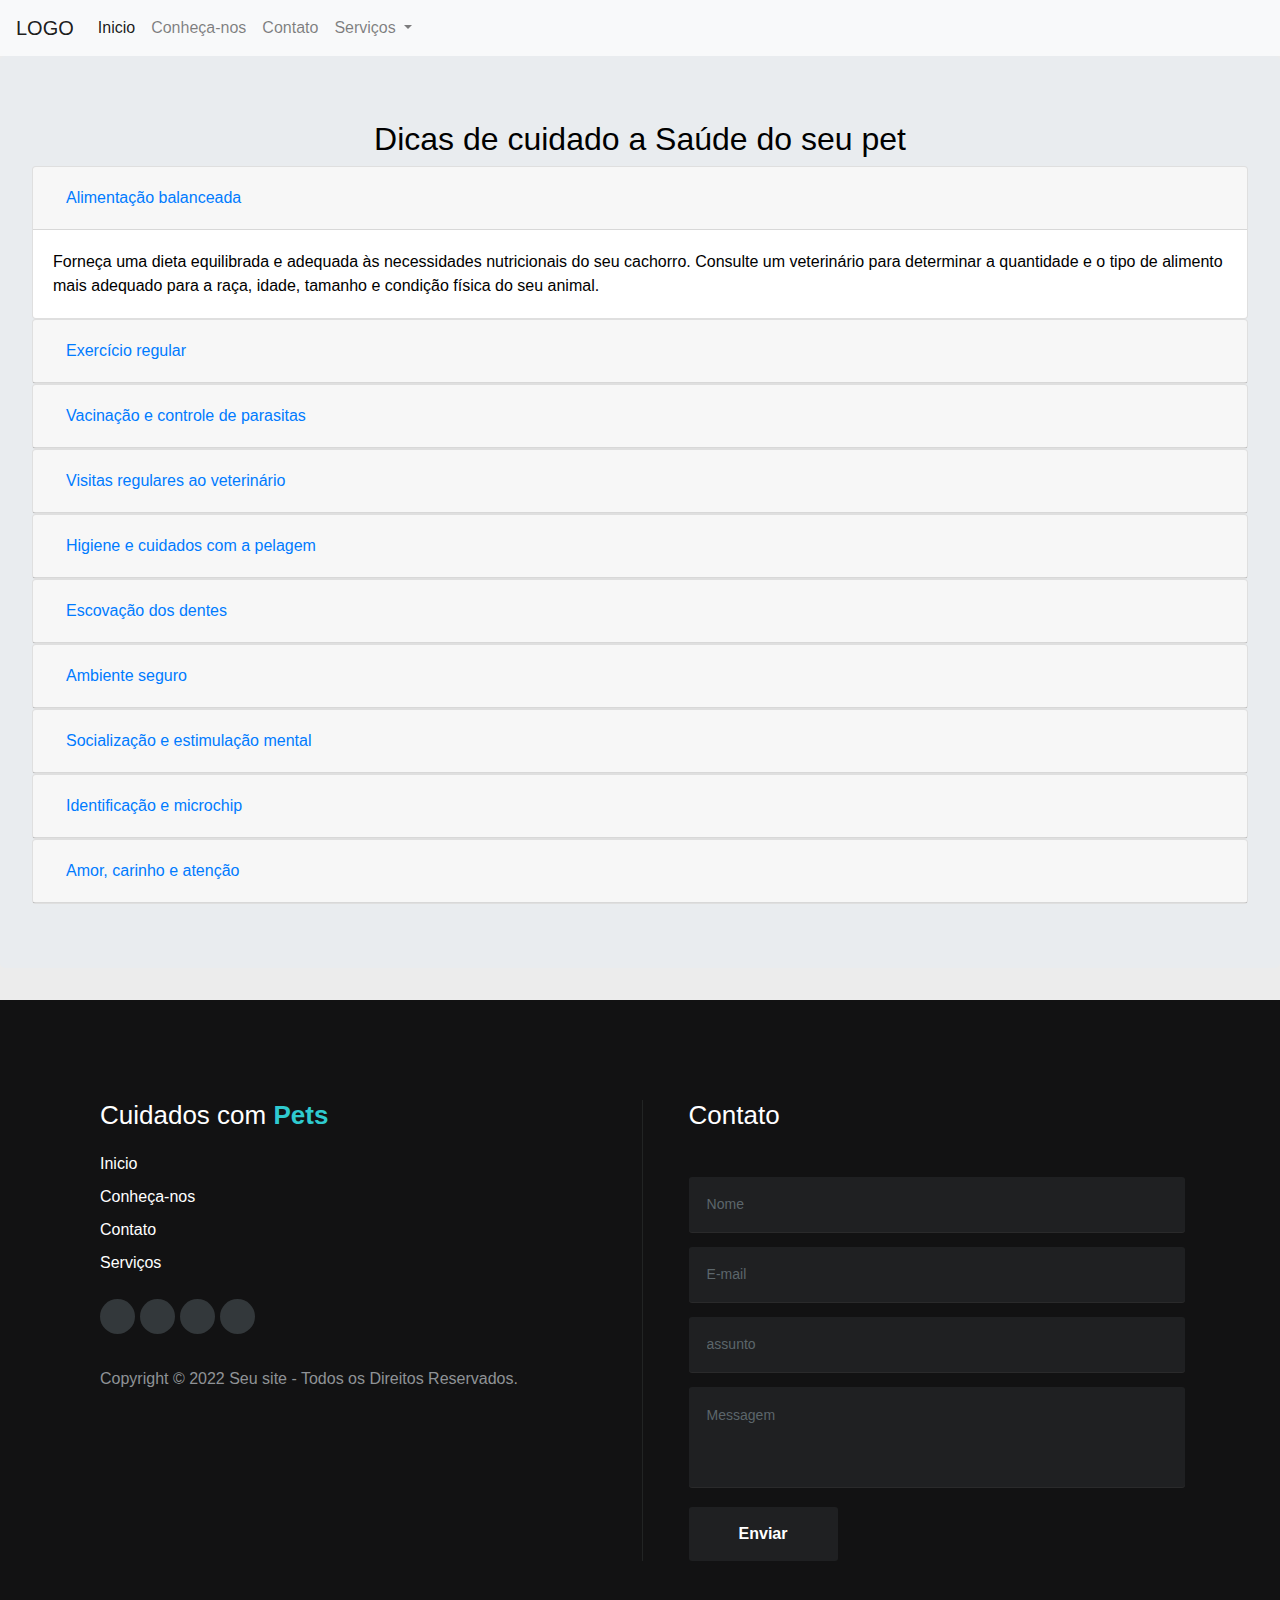
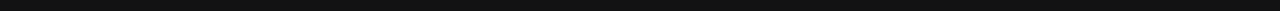
<file: cuidados.html>
<!DOCTYPE html>
<html lang="pt-br">
<head>
    <meta charset="UTF-8">
    <meta http-equiv="X-UA-Compatible" content="IE=edge">
    <meta name="viewport" content="width=device-width, initial-scale=1.0">
    <title>Cuidado com os Pets</title>
    <link rel="stylesheet" href="https://cdn.jsdelivr.net/npm/bootstrap@4.0.0/dist/css/bootstrap.min.css" integrity="sha384-Gn5384xqQ1aoWXA+058RXPxPg6fy4IWvTNh0E263XmFcJlSAwiGgFAW/dAiS6JXm" crossorigin="anonymous">
    <link rel="stylesheet" href="https://fonts.googleapis.com/css2?family=Material+Symbols+Outlined:opsz,wght,FILL,GRAD@48,400,0,0">
    <link rel="stylesheet" href="style.css">
</head>
<body>
   <nav class="navbar navbar-expand-lg navbar-light bg-light">
  <a class="navbar-brand" href="#">LOGO</a>
  <button class="navbar-toggler" type="button" data-toggle="collapse" data-target="#navbarNavDropdown" aria-controls="navbarNavDropdown" aria-expanded="false" aria-label="Toggle navigation">
    <span class="navbar-toggler-icon"></span>
  </button>
  <div class="collapse navbar-collapse" id="navbarNavDropdown">
    <ul class="navbar-nav">
      <li class="nav-item active">
        <a class="nav-link" href="#">Inicio <span class="sr-only">(current)</span></a>
      </li>
      <li class="nav-item">
        <a class="nav-link" href="#">Conheça-nos</a>
      </li>
      <li class="nav-item">
        <a class="nav-link" href="#">Contato</a>
      </li>
      <li class="nav-item dropdown">
        <a class="nav-link dropdown-toggle" href="#" id="navbarDropdownMenuLink" data-toggle="dropdown" aria-haspopup="true" aria-expanded="false">
          Serviços
        </a>
        <div class="dropdown-menu" aria-labelledby="navbarDropdownMenuLink">
          <a class="dropdown-item" href="#">Action</a>
          <a class="dropdown-item" href="#">Another action</a>
          <a class="dropdown-item" href="#">Something else here</a>
        </div>
      </li>
    </ul>
  </div>
</nav>


    <section class="jumbotron">
      <h2 class="text-center">Dicas de cuidado a Saúde do seu pet</h2>
      <div class="accordion" id="accordionExample">
        <div class="card">
          <div class="card-header" id="headingOne">
            <h5 class="mb-0">
              <button class="btn btn-link" type="button" data-toggle="collapse" data-target="#collapseOne" aria-expanded="true" aria-controls="collapseOne">
                Alimentação balanceada
              </button>
            </h5>
          </div>
      
          <div id="collapseOne" class="collapse show" aria-labelledby="headingOne" data-parent="#accordionExample">
            <div class="card-body">
              Forneça uma dieta equilibrada e adequada às necessidades nutricionais do seu cachorro. Consulte um veterinário para determinar a quantidade e o tipo de alimento mais adequado para a raça, idade, tamanho e condição física do seu animal.
            </div>
          </div>
        </div>
        <div class="card">
          <div class="card-header" id="headingTwo">
            <h5 class="mb-0">
              <button class="btn btn-link collapsed" type="button" data-toggle="collapse" data-target="#collapseTwo" aria-expanded="false" aria-controls="collapseTwo">
                Exercício regular
              </button>
            </h5>
          </div>
          <div id="collapseTwo" class="collapse" aria-labelledby="headingTwo" data-parent="#accordionExample">
            <div class="card-body">
              Proporcione atividade física diária ao seu cachorro. Passeios, brincadeiras e jogos ao ar livre são importantes para manter seu animal de estimação em forma, além de ajudar a prevenir problemas de saúde relacionados ao sedentarismo.
            </div>
          </div>
        </div>
        <div class="card">
          <div class="card-header" id="headingThree">
            <h5 class="mb-0">
              <button class="btn btn-link collapsed" type="button" data-toggle="collapse" data-target="#collapseThree" aria-expanded="false" aria-controls="collapseThree">
                Vacinação e controle de parasitas
              </button>
            </h5>
          </div>
          <div id="collapseThree" class="collapse" aria-labelledby="headingThree" data-parent="#accordionExample">
            <div class="card-body">
              Mantenha as vacinas do seu cachorro em dia, seguindo o cronograma recomendado pelo veterinário. Além disso, aplique produtos adequados para o controle de pulgas, carrapatos, vermes e outros parasitas, de acordo com as orientações do profissional.
            </div>
          </div>
        </div>
        <div class="card">
          <div class="card-header" id="headingFour">
            <h5 class="mb-0">
              <button class="btn btn-link collapsed" type="button" data-toggle="collapse" data-target="#collapseFour" aria-expanded="false" aria-controls="collapseFour">
                Visitas regulares ao veterinário
              </button>
            </h5>
          </div>
          <div id="collapseFour" class="collapse" aria-labelledby="headingFour" data-parent="#accordionExample">
            <div class="card-body">
              Faça consultas periódicas com um veterinário de confiança. Essas visitas ajudam a identificar precocemente possíveis problemas de saúde e permitem a adoção de medidas preventivas e tratamentos adequados.
            </div>
          </div>
        </div>
        <div class="card">
          <div class="card-header" id="headingFive">
            <h5 class="mb-0">
              <button class="btn btn-link collapsed" type="button" data-toggle="collapse" data-target="#collapseFive" aria-expanded="false" aria-controls="collapseFive">
                Higiene e cuidados com a pelagem
              </button>
            </h5>
          </div>
          <div id="collapseFive" class="collapse" aria-labelledby="headingFive" data-parent="#accordionExample">
            <div class="card-body">
              Escove a pelagem do seu cachorro regularmente para remover pelos mortos e prevenir emaranhados. Banhos devem ser dados com produtos específicos para cães, evitando o uso de shampoos humanos que podem irritar a pele do animal.
            </div>
          </div>
        </div>
        <div class="card">
          <div class="card-header" id="headingSix">
            <h5 class="mb-0">
              <button class="btn btn-link collapsed" type="button" data-toggle="collapse" data-target="#collapseSix" aria-expanded="false" aria-controls="collapseSix">
                Escovação dos dentes
              </button>
            </h5>
          </div>
          <div id="collapseSix" class="collapse" aria-labelledby="headingSix" data-parent="#accordionExample">
            <div class="card-body">
              Escove os dentes do seu cachorro regularmente para prevenir o acúmulo de tártaro e problemas dentários. Use uma escova de dentes e pasta de dentes específicas para cães, pois as formulações para humanos podem ser tóxicas para eles.

            </div>
          </div>
        </div>
        <div class="card">
          <div class="card-header" id="headingSeven">
            <h5 class="mb-0">
              <button class="btn btn-link collapsed" type="button" data-toggle="collapse" data-target="#collapseSeven" aria-expanded="false" aria-controls="collapseSeven">
                Ambiente seguro
              </button>
            </h5>
          </div>
          <div id="collapseSeven" class="collapse" aria-labelledby="headingseven" data-parent="#accordionExample">
            <div class="card-body">
              Mantenha o ambiente em que o cachorro vive limpo e seguro. Remova objetos pequenos que possam ser engolidos, mantenha produtos tóxicos fora do alcance do animal e certifique-se de que ele tenha um espaço adequado e protegido do calor, frio excessivo e intempéries.
            </div>
          </div>
        </div>
        <div class="card">
          <div class="card-header" id="headingEight">
            <h5 class="mb-0">
              <button class="btn btn-link collapsed" type="button" data-toggle="collapse" data-target="#collapseEight" aria-expanded="false" aria-controls="collapseEight">
                Socialização e estimulação mental
              </button>
            </h5>
          </div>
          <div id="collapseEight" class="collapse" aria-labelledby="headingEight" data-parent="#accordionExample">
            <div class="card-body">
              Proporcione oportunidades para seu cachorro interagir com outros animais e pessoas. Além disso, ofereça brinquedos e desafios mentais que estimulem a mente do seu pet, ajudando a prevenir o tédio e comportamentos indesejados.
            </div>
          </div>
        </div>
        <div class="card">
          <div class="card-header" id="headingNine">
            <h5 class="mb-0">
              <button class="btn btn-link collapsed" type="button" data-toggle="collapse" data-target="#collapseNine" aria-expanded="false" aria-controls="collapseNine">
                Identificação e microchip
              </button>
            </h5>
          </div>
          <div id="collapseNine" class="collapse" aria-labelledby="headingNine" data-parent="#accordionExample">
            <div class="card-body">
              Coloque uma coleira de identificação com informações atualizadas sobre o seu cachorro, incluindo nome, telefone e endereço. Além disso, considere a possibilidade de implantar um microchip, que é uma forma eficaz de identificação permanente.
            </div>
          </div>
        </div>
        <div class="card">
          <div class="card-header" id="headingTen">
            <h5 class="mb-0">
              <button class="btn btn-link collapsed" type="button" data-toggle="collapse" data-target="#collapseTen" aria-expanded="false" aria-controls="collapseTen">
                Amor, carinho e atenção
              </button>
            </h5>
          </div>
          <div id="collapseTen" class="collapse" aria-labelledby="headingTen" data-parent="#accordionExample">
            <div class="card-body">
              Por fim, lembre-se de que seu cachorro precisa de amor, carinho e atenção. Dedique tempo para brincar, treinar e estabelecer vínculos com seu animal de estimação. Isso não só fortalece a relação entre vocês, mas também contribui para a saúde emocional e bem-estar do seu cãozinho.
            </div>
          </div>
        </div>
        
      </div>
      
    </section>


<footer class="footer">
	<div class="left">
		<h4 class="title-footer">Cuidados com <span>Pets</span></h4>
		<p class="links">
			
			<a href="#" title="Home">Inicio</a>
			<a href="#" title="Html">Conheça-nos</a>
			<a href="#" title="Css">Contato</a>
			<a href="#" title="jQuery">Serviços</a>
		</p>
		<div class="footer-icons">
			<a href="#"><i class="fas fa-facebook"></i></a>
			<a href="#"><i class="fas fa-instagram"></i></a>
			<a href="#"><i class="fas fa-pinterest"></i></a>
			<a href="#"><i class="fas fa-twitter"></i></a>
		</div>
                <p class="Copyright">Copyright &copy; 2022 Seu site - Todos os Direitos Reservados.</p>
	</div><!--Left-->
	<div class="right">
		<h4 class="title-footer">Contato</h4>
		<form action="#" method="post">
			<input type="text" name="nome" placeholder="Nome" required=""/>
			<input type="email" name="email" placeholder="E-mail" required=""/>
			<input type="text" name="assunto" placeholder="assunto" required=""/>
			<textarea name="messagem" placeholder="Messagem" required=""></textarea>
			<button class="btn">Enviar</button>
		</form>
	</div><!--Right-->
</footer>
</body>
<script src="https://code.jquery.com/jquery-3.2.1.slim.min.js" integrity="sha384-KJ3o2DKtIkvYIK3UENzmM7KCkRr/rE9/Qpg6aAZGJwFDMVNA/GpGFF93hXpG5KkN" crossorigin="anonymous"></script>
<script src="https://cdn.jsdelivr.net/npm/popper.js@1.12.9/dist/umd/popper.min.js" integrity="sha384-ApNbgh9B+Y1QKtv3Rn7W3mgPxhU9K/ScQsAP7hUibX39j7fakFPskvXusvfa0b4Q" crossorigin="anonymous"></script>
<script src="https://cdn.jsdelivr.net/npm/bootstrap@4.0.0/dist/js/bootstrap.min.js" integrity="sha384-JZR6Spejh4U02d8jOt6vLEHfe/JQGiRRSQQxSfFWpi1MquVdAyjUar5+76PVCmYl" crossorigin="anonymous"></script>
<script src="script.js"></script>
</html>
</file>
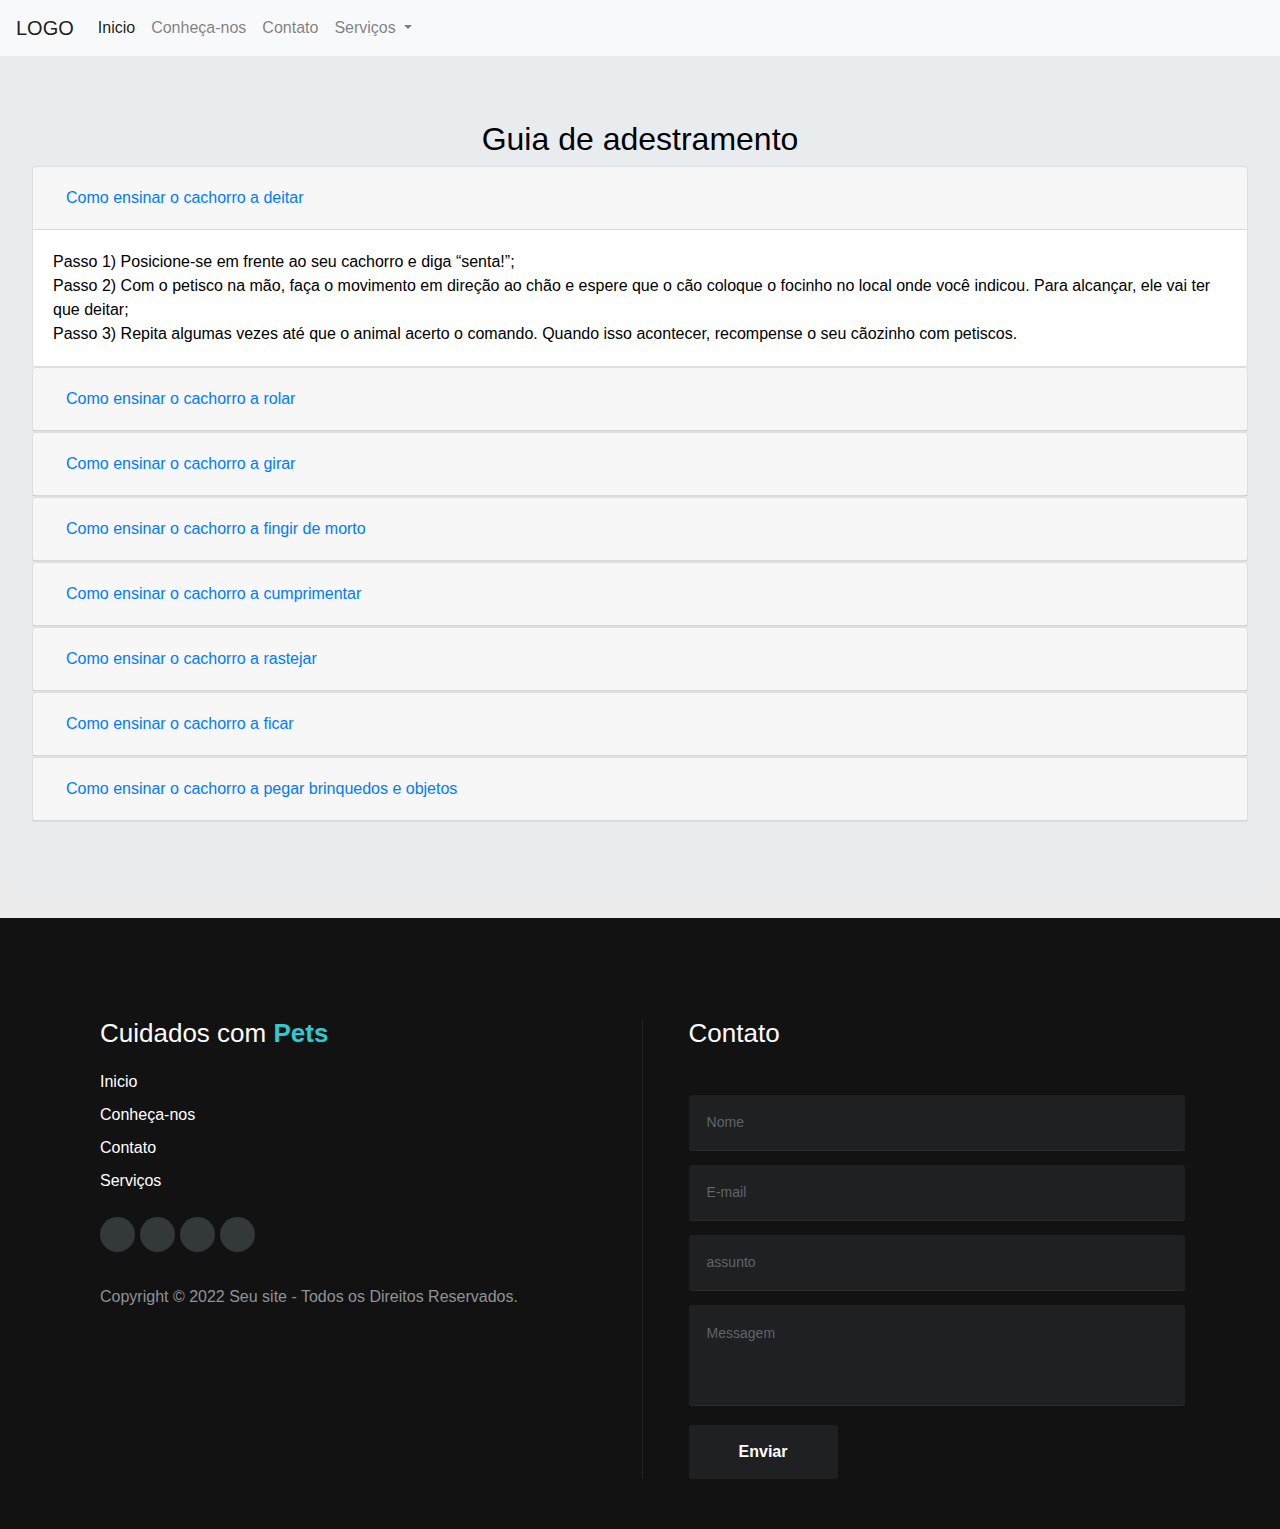
<file: guia.html>
<!DOCTYPE html>
<html lang="pt-br">
<head>
    <meta charset="UTF-8">
    <meta http-equiv="X-UA-Compatible" content="IE=edge">
    <meta name="viewport" content="width=device-width, initial-scale=1.0">
    <title>Cuidado com os Pets</title>
    <link rel="stylesheet" href="https://cdn.jsdelivr.net/npm/bootstrap@4.0.0/dist/css/bootstrap.min.css" integrity="sha384-Gn5384xqQ1aoWXA+058RXPxPg6fy4IWvTNh0E263XmFcJlSAwiGgFAW/dAiS6JXm" crossorigin="anonymous">
    <link rel="stylesheet" href="https://fonts.googleapis.com/css2?family=Material+Symbols+Outlined:opsz,wght,FILL,GRAD@48,400,0,0">
    <link rel="stylesheet" href="style.css">
</head>
<body>
   <nav class="navbar navbar-expand-lg navbar-light bg-light">
  <a class="navbar-brand" href="#">LOGO</a>
  <button class="navbar-toggler" type="button" data-toggle="collapse" data-target="#navbarNavDropdown" aria-controls="navbarNavDropdown" aria-expanded="false" aria-label="Toggle navigation">
    <span class="navbar-toggler-icon"></span>
  </button>
  <div class="collapse navbar-collapse" id="navbarNavDropdown">
    <ul class="navbar-nav">
      <li class="nav-item active">
        <a class="nav-link" href="#">Inicio <span class="sr-only">(current)</span></a>
      </li>
      <li class="nav-item">
        <a class="nav-link" href="#">Conheça-nos</a>
      </li>
      <li class="nav-item">
        <a class="nav-link" href="#">Contato</a>
      </li>
      <li class="nav-item dropdown">
        <a class="nav-link dropdown-toggle" href="#" id="navbarDropdownMenuLink" data-toggle="dropdown" aria-haspopup="true" aria-expanded="false">
          Serviços
        </a>
        <div class="dropdown-menu" aria-labelledby="navbarDropdownMenuLink">
          <a class="dropdown-item" href="#">Action</a>
          <a class="dropdown-item" href="#">Another action</a>
          <a class="dropdown-item" href="#">Something else here</a>
        </div>
      </li>
    </ul>
  </div>
</nav>


    <section class="jumbotron">
      <h2 class="text-center">Guia de adestramento</h2>
      <div class="accordion" id="accordionExample">
        <div class="card">
          <div class="card-header" id="headingOne">
            <h5 class="mb-0">
              <button class="btn btn-link" type="button" data-toggle="collapse" data-target="#collapseOne" aria-expanded="true" aria-controls="collapseOne">
                Como ensinar o cachorro a deitar
              </button>
            </h5>
          </div>
      
          <div id="collapseOne" class="collapse show" aria-labelledby="headingOne" data-parent="#accordionExample">
            <div class="card-body">
                Passo 1) Posicione-se em frente ao seu cachorro e diga “senta!”;<br>
                Passo 2) Com o petisco na mão, faça o movimento em direção ao chão e espere que o cão coloque o focinho no local onde você indicou. Para alcançar, ele vai ter que deitar;<br>
                Passo 3) Repita algumas vezes até que o animal acerto o comando. Quando isso acontecer, recompense o seu cãozinho com petiscos.
                
            </div>
          </div>
        </div>
        <div class="card">
          <div class="card-header" id="headingTwo">
            <h5 class="mb-0">
              <button class="btn btn-link collapsed" type="button" data-toggle="collapse" data-target="#collapseTwo" aria-expanded="false" aria-controls="collapseTwo">
                Como ensinar o cachorro a rolar
              </button>
            </h5>
          </div>
          <div id="collapseTwo" class="collapse" aria-labelledby="headingTwo" data-parent="#accordionExample">
            <div class="card-body">
                Passo 1) Pegue o petisco preferido do seu amigo na mão. Deixe que o cão cheire e dê um pedacinho para despertar o seu interesse;<br>
                Passo 2) Em seguida, se posicione na frente do cachorro e peça para ele deitar;<br>
                Passo 3) Agache e segure o petisco perto do focinho do animal para que ele possa vê-lo e cheirar;<br>
                Passo 4) Diga o comando ao animal e, ao mesmo tempo, mova o petisco ao redor da cabeça dele para que o focinho dele siga o alimento. Desta forma, é provável que a cabeça e o corpo do seu amigo sigam o focinho, garantindo o movimento de rolar;<br>
                Passo 5) Repita algumas vezes e, quando der certo, recompense o seu amigo com o petisco e carinho.
            </div>
          </div>
        </div>
        <div class="card">
          <div class="card-header" id="headingThree">
            <h5 class="mb-0">
              <button class="btn btn-link collapsed" type="button" data-toggle="collapse" data-target="#collapseThree" aria-expanded="false" aria-controls="collapseThree">
                Como ensinar o cachorro a girar
              </button>
            </h5>
          </div>
          <div id="collapseThree" class="collapse" aria-labelledby="headingThree" data-parent="#accordionExample">
            <div class="card-body">
                Passo 1) Se posicione em frente ao seu amigo e peça para ele sentar;<br>
                Passo 2) Em seguida, mova a mão com petiscos por cima da cabeça do animal até às suas costas e volte para a posição inicial, fazendo com que ele gire para acompanhar a sua mão;<br>
                Passo 3) Repita o processo e, em seguida, diga o comando para que ele entenda que aquele é o movimento a se fazer;<br>
                Passo 4) Quando o seu amigo acertar, mime ele com um petisco.
            </div>
          </div>
        </div>
        <div class="card">
          <div class="card-header" id="headingFour">
            <h5 class="mb-0">
              <button class="btn btn-link collapsed" type="button" data-toggle="collapse" data-target="#collapseFour" aria-expanded="false" aria-controls="collapseFour">
                Como ensinar o cachorro a fingir de morto
              </button>
            </h5>
          </div>
          <div id="collapseFour" class="collapse" aria-labelledby="headingFour" data-parent="#accordionExample">
            <div class="card-body">
                Passo 1) Segure o snack em uma posição um pouco mais alta do que a do animal e, em seguida, peça que ele sente;<br>
                Passo 2) Depois, posicione o biscoito no nível do chão para que ele deite. Mais uma vez, o cão seguirá a sua posição e fará o comando. <br>
                Passo 3) Passe o petisco lentamente em torno do pescoço de seu pet - imitando o formato de um colar - e diga “morto”. No momento que ele obedecer, recompense-o!
            </div>
          </div>
        </div>
        <div class="card">
          <div class="card-header" id="headingFive">
            <h5 class="mb-0">
              <button class="btn btn-link collapsed" type="button" data-toggle="collapse" data-target="#collapseFive" aria-expanded="false" aria-controls="collapseFive">
                Como ensinar o cachorro a cumprimentar 
              </button>
            </h5>
          </div>
          <div id="collapseFive" class="collapse" aria-labelledby="headingFive" data-parent="#accordionExample">
            <div class="card-body">
                Passo 1) Coloque alguns petiscos na mão e feche-a em punho;<br>
                Passo 2) Se posicione na frente do seu pet e peça para que ele sente;<br>
                Passo 3) Com o cão sentado, posicione a mão aberta em uma altura que o animal possa ver e tocar;<br>
                Passo 4) Em seguida, fale o comando;<br>
                Passo 5) No momento em que o cãozinho encostar a pata na sua mão, elogie e recompense-o!
            </div>
          </div>
        </div>
        <div class="card">
          <div class="card-header" id="headingSix">
            <h5 class="mb-0">
              <button class="btn btn-link collapsed" type="button" data-toggle="collapse" data-target="#collapseSix" aria-expanded="false" aria-controls="collapseSix">
                Como ensinar o cachorro a rastejar
              </button>
            </h5>
          </div>
          <div id="collapseSix" class="collapse" aria-labelledby="headingSix" data-parent="#accordionExample">
            <div class="card-body">
                Passo 1) Inicie o comando pedindo para o seu cãozinho deitar;<br>
                Passo 2) Depois disso, pegue um petisco, mostre para o animal e mova-o para perto de você, se distanciando aos poucos do cachorro. Nessa etapa, é importante manter o biscoito sempre perto do chão;<br>
                Passo 3) Repita o processo e diga o comando. Quando o seu amigo acertar, recompense-o!
            </div>
          </div>
        </div>
        <div class="card">
          <div class="card-header" id="headingSeven">
            <h5 class="mb-0">
              <button class="btn btn-link collapsed" type="button" data-toggle="collapse" data-target="#collapseSeven" aria-expanded="false" aria-controls="collapseSeven">
                Como ensinar o cachorro a ficar
              </button>
            </h5>
          </div>
          <div id="collapseSeven" class="collapse" aria-labelledby="headingseven" data-parent="#accordionExample">
            <div class="card-body">
                Passo 1) Posicione-se em frente ao seu cachorro e diga “senta!”;<br>
                Passo 2) Aguarde alguns segundos e, se cão ficar quieto, diga palavras de incentivo, como "Muito bem!" ou "Bom menino(a)!";<br>
                Passo 3) Quando conseguir que o seu cachorro fique quieto, diga o comando para ele ficar e vá se afastando aos poucos. Se ele for atrás de você, volte para a posição inicial e repita o comando;<br>
                Passo 4) Aumente a distância aos poucos até que o cachorro fique praticamente quieto e volte ao local onde ele está parado para recompensá-lo;<br>
                Passo 5) Da próxima vez, repita tudo e, em seguida, chame-o (com a palavra "vem") para que ele saiba que pode ir até você;
                
            </div>
          </div>
        </div>
        <div class="card">
          <div class="card-header" id="headingEight">
            <h5 class="mb-0">
              <button class="btn btn-link collapsed" type="button" data-toggle="collapse" data-target="#collapseEight" aria-expanded="false" aria-controls="collapseEight">
                Como ensinar o cachorro a pegar brinquedos e objetos
              </button>
            </h5>
          </div>
          <div id="collapseEight" class="collapse" aria-labelledby="headingEight" data-parent="#accordionExample">
            <div class="card-body">
                Passo 1) Posicione-se na frente do animal e peça para que ele sente;<br>
                Passo 2) Em seguida, coloque o brinquedo escolhido no chão a uma distância de três a quatro passos do cachorro;<br>
                Passo 3) Aguarde alguns segundos e, se o cão vier buscar o objeto, recompense-o com um petisco;<br>
                Passo 4) Faça o processo algumas vezes e, aos poucos, vá aumentando a distância entre o brinquedo e o cachorro;<br>
                Passo 5) Quando sentir que o seu amigo está pronto, comece a utilizar outros comandos como “dá” ou “solta” para que o pet entregue o brinquedo para você.
            </div>
          </div>
        </div>
        
      </div>
      
    </section>


<footer class="footer">
	<div class="left">
		<h4 class="title-footer">Cuidados com <span>Pets</span></h4>
		<p class="links">
			
			<a href="#" title="Home">Inicio</a>
			<a href="#" title="Html">Conheça-nos</a>
			<a href="#" title="Css">Contato</a>
			<a href="#" title="jQuery">Serviços</a>
		</p>
		<div class="footer-icons">
			<a href="#"><i class="fas fa-facebook"></i></a>
			<a href="#"><i class="fas fa-instagram"></i></a>
			<a href="#"><i class="fas fa-pinterest"></i></a>
			<a href="#"><i class="fas fa-twitter"></i></a>
		</div>
                <p class="Copyright">Copyright &copy; 2022 Seu site - Todos os Direitos Reservados.</p>
	</div><!--Left-->
	<div class="right">
		<h4 class="title-footer">Contato</h4>
		<form action="#" method="post">
			<input type="text" name="nome" placeholder="Nome" required=""/>
			<input type="email" name="email" placeholder="E-mail" required=""/>
			<input type="text" name="assunto" placeholder="assunto" required=""/>
			<textarea name="messagem" placeholder="Messagem" required=""></textarea>
			<button class="btn">Enviar</button>
		</form>
	</div><!--Right-->
</footer>
</body>
<script src="https://code.jquery.com/jquery-3.2.1.slim.min.js" integrity="sha384-KJ3o2DKtIkvYIK3UENzmM7KCkRr/rE9/Qpg6aAZGJwFDMVNA/GpGFF93hXpG5KkN" crossorigin="anonymous"></script>
<script src="https://cdn.jsdelivr.net/npm/popper.js@1.12.9/dist/umd/popper.min.js" integrity="sha384-ApNbgh9B+Y1QKtv3Rn7W3mgPxhU9K/ScQsAP7hUibX39j7fakFPskvXusvfa0b4Q" crossorigin="anonymous"></script>
<script src="https://cdn.jsdelivr.net/npm/bootstrap@4.0.0/dist/js/bootstrap.min.js" integrity="sha384-JZR6Spejh4U02d8jOt6vLEHfe/JQGiRRSQQxSfFWpi1MquVdAyjUar5+76PVCmYl" crossorigin="anonymous"></script>
<script src="script.js"></script>
</html>
</file>
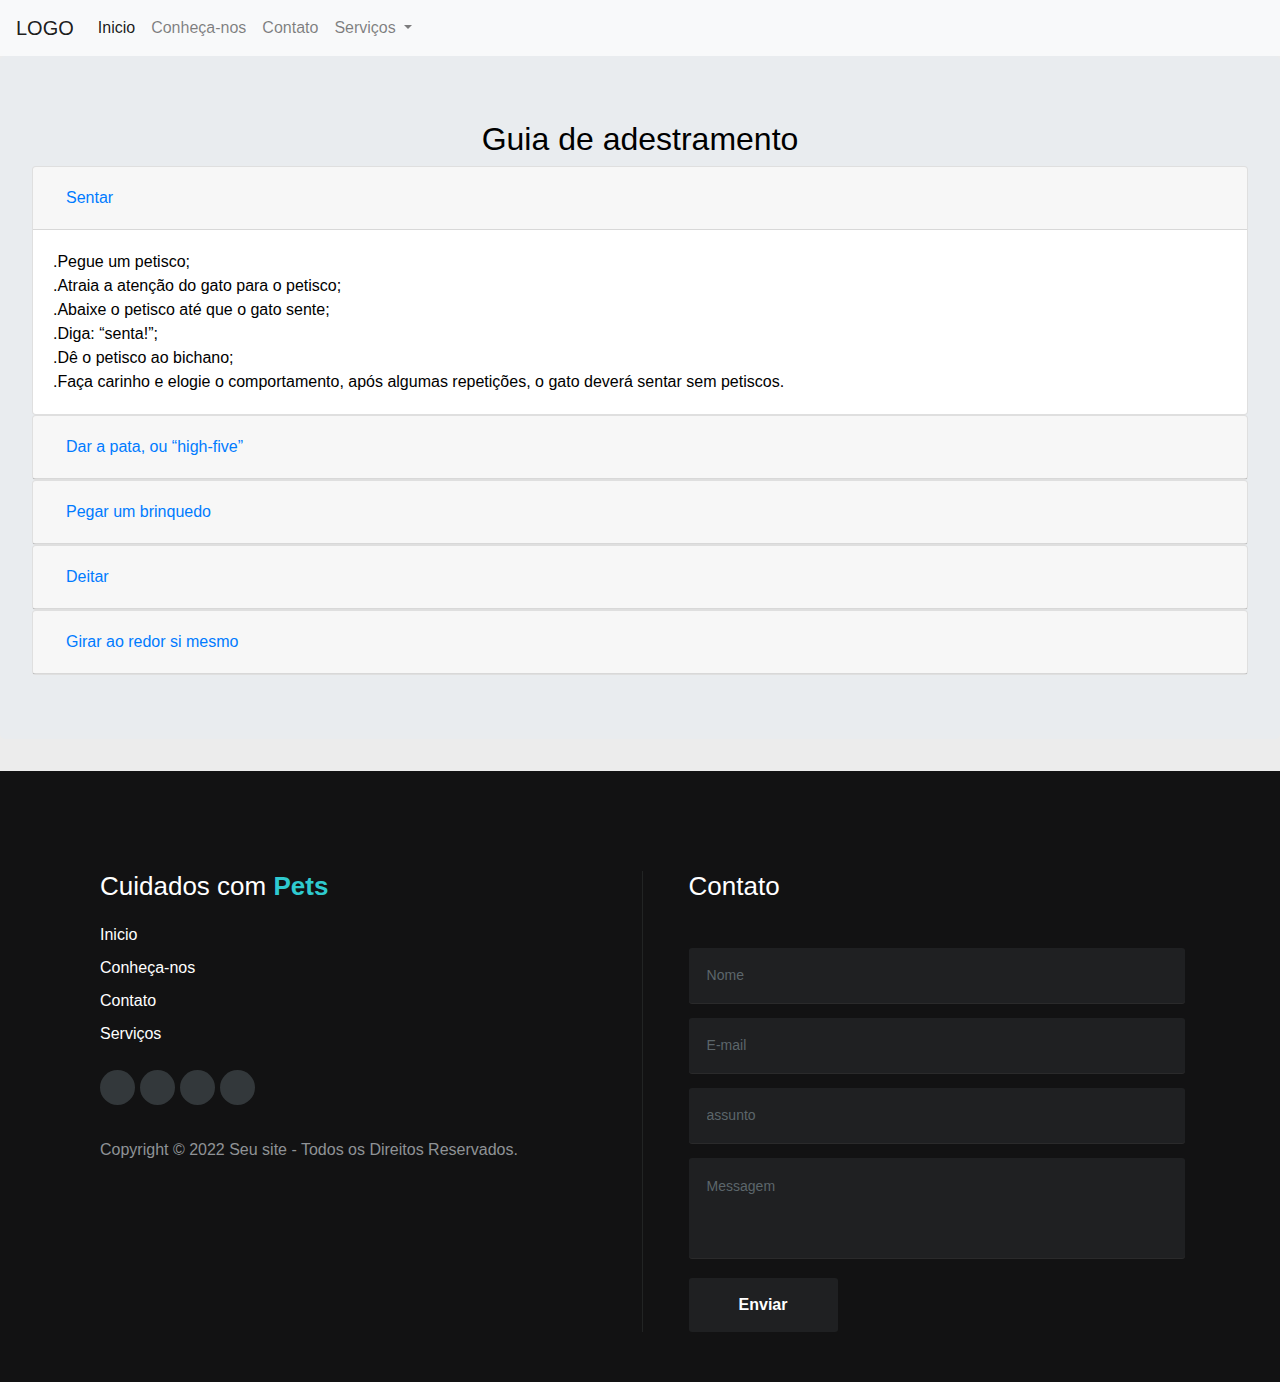
<file: guia2.html>
<!DOCTYPE html>
<html lang="pt-br">
<head>
    <meta charset="UTF-8">
    <meta http-equiv="X-UA-Compatible" content="IE=edge">
    <meta name="viewport" content="width=device-width, initial-scale=1.0">
    <title>Cuidado com os Pets</title>
    <link rel="stylesheet" href="https://cdn.jsdelivr.net/npm/bootstrap@4.0.0/dist/css/bootstrap.min.css" integrity="sha384-Gn5384xqQ1aoWXA+058RXPxPg6fy4IWvTNh0E263XmFcJlSAwiGgFAW/dAiS6JXm" crossorigin="anonymous">
    <link rel="stylesheet" href="https://fonts.googleapis.com/css2?family=Material+Symbols+Outlined:opsz,wght,FILL,GRAD@48,400,0,0">
    <link rel="stylesheet" href="style.css">
</head>
<body>
   <nav class="navbar navbar-expand-lg navbar-light bg-light">
  <a class="navbar-brand" href="#">LOGO</a>
  <button class="navbar-toggler" type="button" data-toggle="collapse" data-target="#navbarNavDropdown" aria-controls="navbarNavDropdown" aria-expanded="false" aria-label="Toggle navigation">
    <span class="navbar-toggler-icon"></span>
  </button>
  <div class="collapse navbar-collapse" id="navbarNavDropdown">
    <ul class="navbar-nav">
      <li class="nav-item active">
        <a class="nav-link" href="#">Inicio <span class="sr-only">(current)</span></a>
      </li>
      <li class="nav-item">
        <a class="nav-link" href="#">Conheça-nos</a>
      </li>
      <li class="nav-item">
        <a class="nav-link" href="#">Contato</a>
      </li>
      <li class="nav-item dropdown">
        <a class="nav-link dropdown-toggle" href="#" id="navbarDropdownMenuLink" data-toggle="dropdown" aria-haspopup="true" aria-expanded="false">
          Serviços
        </a>
        <div class="dropdown-menu" aria-labelledby="navbarDropdownMenuLink">
          <a class="dropdown-item" href="#">Action</a>
          <a class="dropdown-item" href="#">Another action</a>
          <a class="dropdown-item" href="#">Something else here</a>
        </div>
      </li>
    </ul>
  </div>
</nav>


    <section class="jumbotron">
      <h2 class="text-center">Guia de adestramento</h2>
      <div class="accordion" id="accordionExample">
        <div class="card">
          <div class="card-header" id="headingOne">
            <h5 class="mb-0">
              <button class="btn btn-link" type="button" data-toggle="collapse" data-target="#collapseOne" aria-expanded="true" aria-controls="collapseOne">
                Sentar
              </button>
            </h5>
          </div>
      
          <div id="collapseOne" class="collapse show" aria-labelledby="headingOne" data-parent="#accordionExample">
            <div class="card-body">
                .Pegue um petisco;<br>
                .Atraia a atenção do gato para o petisco;<br>
                .Abaixe o petisco até que o gato sente;<br>
                .Diga: “senta!”;<br>
                .Dê o petisco ao bichano;<br>
                .Faça carinho e elogie o comportamento,
                após algumas repetições, o gato deverá sentar sem petiscos.
                
            </div>
          </div>
        </div>
        <div class="card">
          <div class="card-header" id="headingTwo">
            <h5 class="mb-0">
              <button class="btn btn-link collapsed" type="button" data-toggle="collapse" data-target="#collapseTwo" aria-expanded="false" aria-controls="collapseTwo">
                Dar a pata, ou “high-five”
              </button>
            </h5>
          </div>
          <div id="collapseTwo" class="collapse" aria-labelledby="headingTwo" data-parent="#accordionExample">
            <div class="card-body">
                .Pegue um petisco;<br>
                .Segure o petisco um pouco acima da cabeça do bichano;<br>
                .Espere até que o gato levante a pata para tentar tocar o petisco;<br>
                .Estenda a mão e encoste-a na pata de seu amigo;<br>
                .Diga: “Dá a pata!”;<br>
                .Dê o petisco ao gato;<br>
                .Elogie o bichano,<br>
                .Após algumas repetições, ele dará a patinha sem os agrados!
            </div>
          </div>
        </div>
        <div class="card">
          <div class="card-header" id="headingThree">
            <h5 class="mb-0">
              <button class="btn btn-link collapsed" type="button" data-toggle="collapse" data-target="#collapseThree" aria-expanded="false" aria-controls="collapseThree">
                Pegar um brinquedo
              </button>
            </h5>
          </div>
          <div id="collapseThree" class="collapse" aria-labelledby="headingThree" data-parent="#accordionExample">
            <div class="card-body">
                .Atraia a atenção do pet para seu brinquedo favorito;<br>
                .Jogue o brinquedo, não muito longe;<br>
                .Diga: “Pega!”;<br>
                .Espere o gato buscar o acessório;<br>
                .Quando o bichano estiver com o objeto na boca, atraia-o novamente chamando-o ou com um petisco,<br>
                .Elogie o comportamento de seu amigo. Após algumas repetições, o bichano irá trazer o brinquedo sem precisar chamá-lo.
            </div>
          </div>
        </div>
        <div class="card">
          <div class="card-header" id="headingFour">
            <h5 class="mb-0">
              <button class="btn btn-link collapsed" type="button" data-toggle="collapse" data-target="#collapseFour" aria-expanded="false" aria-controls="collapseFour">
                Deitar
              </button>
            </h5>
          </div>
          <div id="collapseFour" class="collapse" aria-labelledby="headingFour" data-parent="#accordionExample">
            <div class="card-body">
                .Pegue um petisco;<br>
                .Faça o gato sentar;<br>
                .Atraia a atenção dele para o petisco. <br>
                .Vá abaixando o petisco sem dá-lo ao gato; <br>
                .Espere até que o bichano deite seu corpo no chão;<br>
                .Fale: “Deita!”;<br>
                .Dê o petisco, <br>
                .Faça um elogio e dê o petisco para ele. Após algumas repetições, ele deverá deitar sem a necessidade dos agradinhos
            </div>
          </div>
        </div>
        <div class="card">
          <div class="card-header" id="headingFive">
            <h5 class="mb-0">
              <button class="btn btn-link collapsed" type="button" data-toggle="collapse" data-target="#collapseFive" aria-expanded="false" aria-controls="collapseFive">
                Girar ao redor si mesmo
              </button>
            </h5>
          </div>
          <div id="collapseFive" class="collapse" aria-labelledby="headingFive" data-parent="#accordionExample">
            <div class="card-body">
                .Gire sua mão sobre a cabeça dele, enquanto segura a recompensa. <br>
                .Faça desenhos no ar de círculos ou de voltas, para que ele entenda o que quer dele. <br>
                .Mantenha a concentração do gato (para isto é vital que tenha na mão algo que ele goste), ele observará você e começará a repetir os movimentos que você faz com sua mão. <br>
                .Não alongue demais as sessões. Os animais se cansam e se entediam, além de não terem um grande poder de concentração. Por isso, faça sessões curtas, com descansos duas vezes mais longos, e verá como consegue.
            </div>
          </div>
        </div>
    
        
      </div>
      
    </section>


<footer class="footer">
	<div class="left">
		<h4 class="title-footer">Cuidados com <span>Pets</span></h4>
		<p class="links">
			
			<a href="#" title="Home">Inicio</a>
			<a href="#" title="Html">Conheça-nos</a>
			<a href="#" title="Css">Contato</a>
			<a href="#" title="jQuery">Serviços</a>
		</p>
		<div class="footer-icons">
			<a href="#"><i class="fas fa-facebook"></i></a>
			<a href="#"><i class="fas fa-instagram"></i></a>
			<a href="#"><i class="fas fa-pinterest"></i></a>
			<a href="#"><i class="fas fa-twitter"></i></a>
		</div>
                <p class="Copyright">Copyright &copy; 2022 Seu site - Todos os Direitos Reservados.</p>
	</div><!--Left-->
	<div class="right">
		<h4 class="title-footer">Contato</h4>
		<form action="#" method="post">
			<input type="text" name="nome" placeholder="Nome" required=""/>
			<input type="email" name="email" placeholder="E-mail" required=""/>
			<input type="text" name="assunto" placeholder="assunto" required=""/>
			<textarea name="messagem" placeholder="Messagem" required=""></textarea>
			<button class="btn">Enviar</button>
		</form>
	</div><!--Right-->
</footer>
</body>
<script src="https://code.jquery.com/jquery-3.2.1.slim.min.js" integrity="sha384-KJ3o2DKtIkvYIK3UENzmM7KCkRr/rE9/Qpg6aAZGJwFDMVNA/GpGFF93hXpG5KkN" crossorigin="anonymous"></script>
<script src="https://cdn.jsdelivr.net/npm/popper.js@1.12.9/dist/umd/popper.min.js" integrity="sha384-ApNbgh9B+Y1QKtv3Rn7W3mgPxhU9K/ScQsAP7hUibX39j7fakFPskvXusvfa0b4Q" crossorigin="anonymous"></script>
<script src="https://cdn.jsdelivr.net/npm/bootstrap@4.0.0/dist/js/bootstrap.min.js" integrity="sha384-JZR6Spejh4U02d8jOt6vLEHfe/JQGiRRSQQxSfFWpi1MquVdAyjUar5+76PVCmYl" crossorigin="anonymous"></script>
<script src="script.js"></script>
</html>
</file>
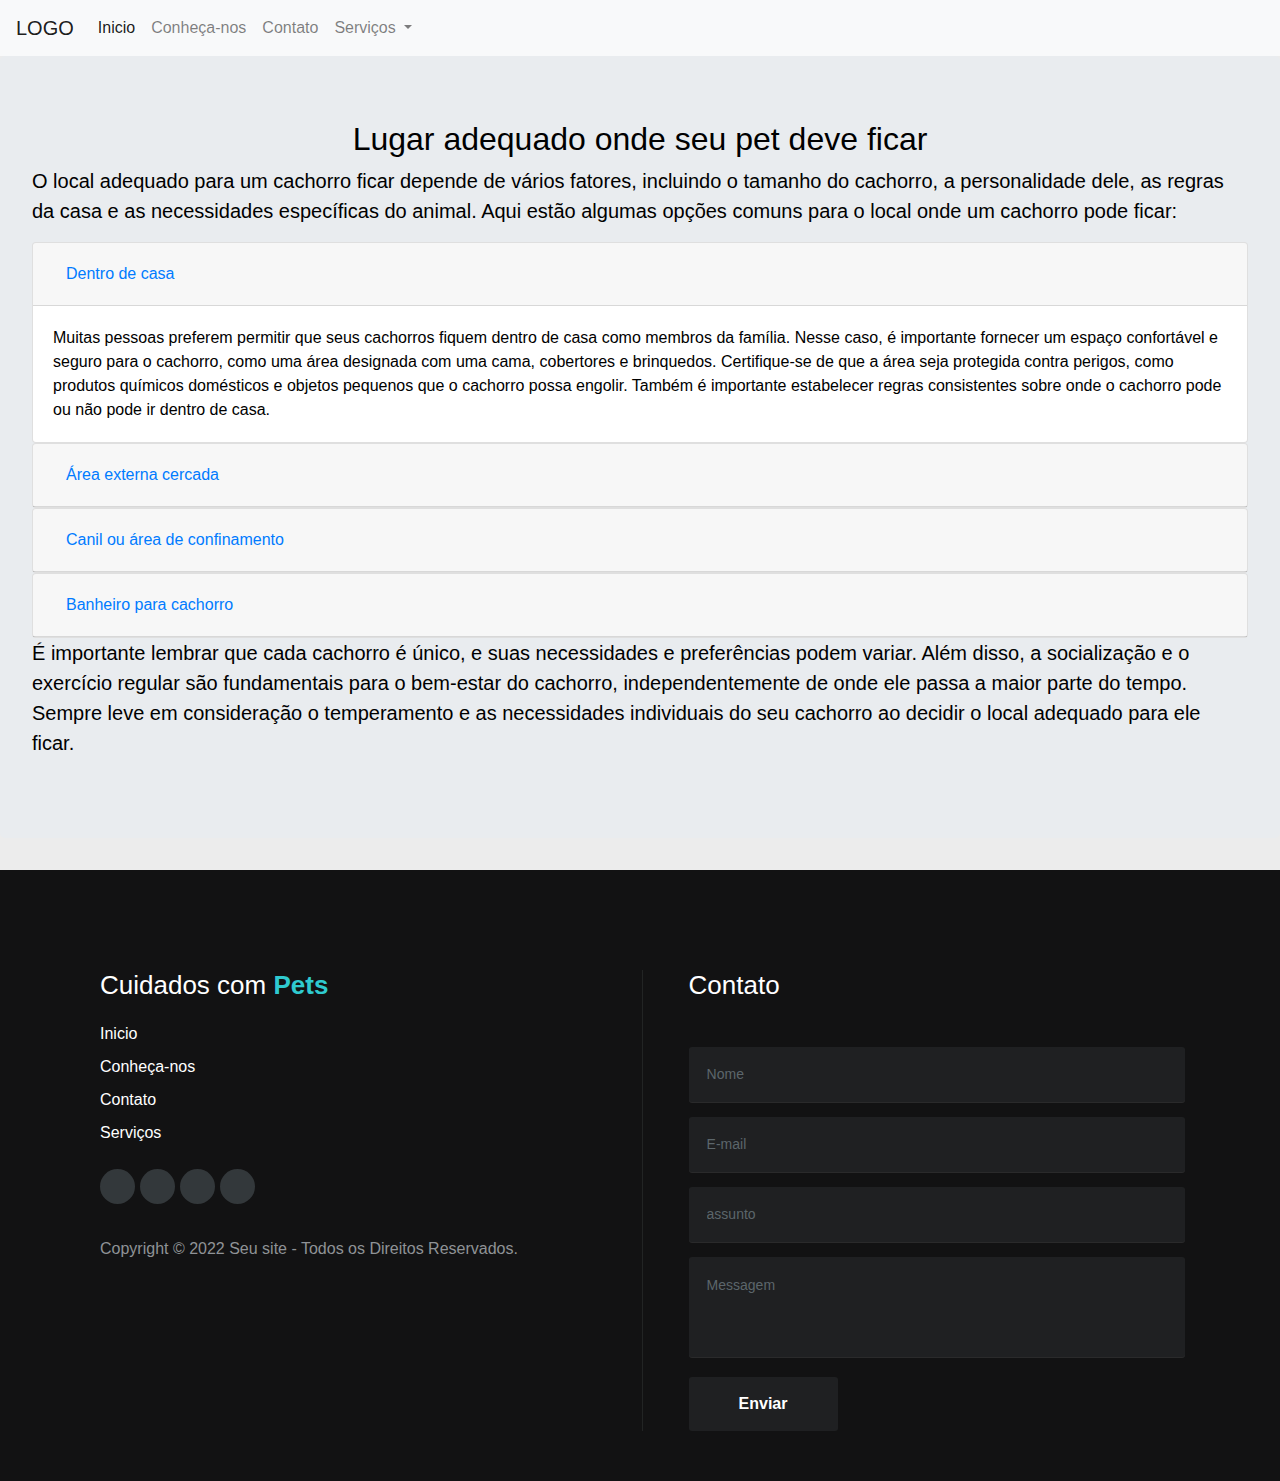
<file: lugar.html>
<!DOCTYPE html>
<html lang="pt-br">
<head>
    <meta charset="UTF-8">
    <meta http-equiv="X-UA-Compatible" content="IE=edge">
    <meta name="viewport" content="width=device-width, initial-scale=1.0">
    <title>Cuidado com os Pets</title>
    <link rel="stylesheet" href="https://cdn.jsdelivr.net/npm/bootstrap@4.0.0/dist/css/bootstrap.min.css" integrity="sha384-Gn5384xqQ1aoWXA+058RXPxPg6fy4IWvTNh0E263XmFcJlSAwiGgFAW/dAiS6JXm" crossorigin="anonymous">
    <link rel="stylesheet" href="https://fonts.googleapis.com/css2?family=Material+Symbols+Outlined:opsz,wght,FILL,GRAD@48,400,0,0">
    <link rel="stylesheet" href="style.css">
</head>
<body>
   <nav class="navbar navbar-expand-lg navbar-light bg-light">
  <a class="navbar-brand" href="#">LOGO</a>
  <button class="navbar-toggler" type="button" data-toggle="collapse" data-target="#navbarNavDropdown" aria-controls="navbarNavDropdown" aria-expanded="false" aria-label="Toggle navigation">
    <span class="navbar-toggler-icon"></span>
  </button>
  <div class="collapse navbar-collapse" id="navbarNavDropdown">
    <ul class="navbar-nav">
      <li class="nav-item active">
        <a class="nav-link" href="#">Inicio <span class="sr-only">(current)</span></a>
      </li>
      <li class="nav-item">
        <a class="nav-link" href="#">Conheça-nos</a>
      </li>
      <li class="nav-item">
        <a class="nav-link" href="#">Contato</a>
      </li>
      <li class="nav-item dropdown">
        <a class="nav-link dropdown-toggle" href="#" id="navbarDropdownMenuLink" data-toggle="dropdown" aria-haspopup="true" aria-expanded="false">
          Serviços
        </a>
        <div class="dropdown-menu" aria-labelledby="navbarDropdownMenuLink">
          <a class="dropdown-item" href="#">Action</a>
          <a class="dropdown-item" href="#">Another action</a>
          <a class="dropdown-item" href="#">Something else here</a>
        </div>
      </li>
    </ul>
  </div>
</nav>


    <section class="jumbotron">
      <h2 class="text-center">Lugar adequado onde seu pet deve ficar</h2>
      <p class="lead">O local adequado para um cachorro ficar depende de vários fatores, incluindo o tamanho do cachorro, a personalidade dele, as regras da casa e as necessidades específicas do animal. Aqui estão algumas opções comuns para o local onde um cachorro pode ficar:</p>
      <div class="accordion" id="accordionExample">
        <div class="card">
          <div class="card-header" id="headingOne">
            <h5 class="mb-0">
              <button class="btn btn-link" type="button" data-toggle="collapse" data-target="#collapseOne" aria-expanded="true" aria-controls="collapseOne">
                Dentro de casa
              </button>
            </h5>
          </div>
      
          <div id="collapseOne" class="collapse show" aria-labelledby="headingOne" data-parent="#accordionExample">
            <div class="card-body">
                Muitas pessoas preferem permitir que seus cachorros fiquem dentro de casa como membros da família. Nesse caso, é importante fornecer um espaço confortável e seguro para o cachorro, como uma área designada com uma cama, cobertores e brinquedos. Certifique-se de que a área seja protegida contra perigos, como produtos químicos domésticos e objetos pequenos que o cachorro possa engolir. Também é importante estabelecer regras consistentes sobre onde o cachorro pode ou não pode ir dentro de casa.
            </div>
          </div>
        </div>
        <div class="card">
          <div class="card-header" id="headingTwo">
            <h5 class="mb-0">
              <button class="btn btn-link collapsed" type="button" data-toggle="collapse" data-target="#collapseTwo" aria-expanded="false" aria-controls="collapseTwo">
                Área externa cercada
              </button>
            </h5>
          </div>
          <div id="collapseTwo" class="collapse" aria-labelledby="headingTwo" data-parent="#accordionExample">
            <div class="card-body">
                Se você tiver um quintal cercado, pode ser uma opção permitir que o cachorro fique do lado de fora em determinados momentos, desde que seja supervisionado. Certifique-se de que o cercado seja seguro e que o cachorro tenha abrigo contra o sol, chuva e frio. Também é importante fornecer água fresca e brinquedos para o cachorro se entreter.
            </div>
          </div>
        </div>
        <div class="card">
          <div class="card-header" id="headingThree">
            <h5 class="mb-0">
              <button class="btn btn-link collapsed" type="button" data-toggle="collapse" data-target="#collapseThree" aria-expanded="false" aria-controls="collapseThree">
                Canil ou área de confinamento
              </button>
            </h5>
          </div>
          <div id="collapseThree" class="collapse" aria-labelledby="headingThree" data-parent="#accordionExample">
            <div class="card-body">
                Em alguns casos, pode ser necessário ou preferível ter um espaço designado, como um canil ou área de confinamento, onde o cachorro possa ficar  quando não houver supervisão. Essa opção pode ser útil para treinamento, segurança ou quando você precisar deixar o cachorro sozinho por períodos curtos. Certifique-se de que o espaço seja espaçoso o suficiente para o cachorro se mover confortavelmente e tenha acesso a água, brinquedos e um local para descansar.
            </div>
          </div>
        </div>
        <div class="card">
          <div class="card-header" id="headingFour">
            <h5 class="mb-0">
              <button class="btn btn-link collapsed" type="button" data-toggle="collapse" data-target="#collapseFour" aria-expanded="false" aria-controls="collapseFour">
                Banheiro para cachorro
              </button>
            </h5>
          </div>
          <div id="collapseFour" class="collapse" aria-labelledby="headingFour" data-parent="#accordionExample">
            <div class="card-body">
                o espaço deve ser longe da alimentação e dos brinquedos do animal, Osanitário para cachorro deve ser distante dos cômodos barulhentos da casa,Banheiro para cachorro em apartamento, tapetes higiênicos são a melhor opção, Lembre-se é importante manter o banheiro de cachorro sempre limpo! 
            </div>
          </div>
        </div>
        <p class="lead">É importante lembrar que cada cachorro é único, e suas necessidades e preferências podem variar. Além disso, a socialização e o exercício regular são fundamentais para o bem-estar do cachorro, independentemente de onde ele passa a maior parte do tempo. Sempre leve em consideração o temperamento e as necessidades individuais do seu cachorro ao decidir o local adequado para ele ficar.</p>
        
      </div>
      
    </section>


<footer class="footer">
	<div class="left">
		<h4 class="title-footer">Cuidados com <span>Pets</span></h4>
		<p class="links">
			
			<a href="#" title="Home">Inicio</a>
			<a href="#" title="Html">Conheça-nos</a>
			<a href="#" title="Css">Contato</a>
			<a href="#" title="jQuery">Serviços</a>
		</p>
		<div class="footer-icons">
			<a href="#"><i class="fas fa-facebook"></i></a>
			<a href="#"><i class="fas fa-instagram"></i></a>
			<a href="#"><i class="fas fa-pinterest"></i></a>
			<a href="#"><i class="fas fa-twitter"></i></a>
		</div>
                <p class="Copyright">Copyright &copy; 2022 Seu site - Todos os Direitos Reservados.</p>
	</div><!--Left-->
	<div class="right">
		<h4 class="title-footer">Contato</h4>
		<form action="#" method="post">
			<input type="text" name="nome" placeholder="Nome" required=""/>
			<input type="email" name="email" placeholder="E-mail" required=""/>
			<input type="text" name="assunto" placeholder="assunto" required=""/>
			<textarea name="messagem" placeholder="Messagem" required=""></textarea>
			<button class="btn">Enviar</button>
		</form>
	</div><!--Right-->
</footer>
</body>
<script src="https://code.jquery.com/jquery-3.2.1.slim.min.js" integrity="sha384-KJ3o2DKtIkvYIK3UENzmM7KCkRr/rE9/Qpg6aAZGJwFDMVNA/GpGFF93hXpG5KkN" crossorigin="anonymous"></script>
<script src="https://cdn.jsdelivr.net/npm/popper.js@1.12.9/dist/umd/popper.min.js" integrity="sha384-ApNbgh9B+Y1QKtv3Rn7W3mgPxhU9K/ScQsAP7hUibX39j7fakFPskvXusvfa0b4Q" crossorigin="anonymous"></script>
<script src="https://cdn.jsdelivr.net/npm/bootstrap@4.0.0/dist/js/bootstrap.min.js" integrity="sha384-JZR6Spejh4U02d8jOt6vLEHfe/JQGiRRSQQxSfFWpi1MquVdAyjUar5+76PVCmYl" crossorigin="anonymous"></script>
<script src="script.js"></script>
</html>
</file>
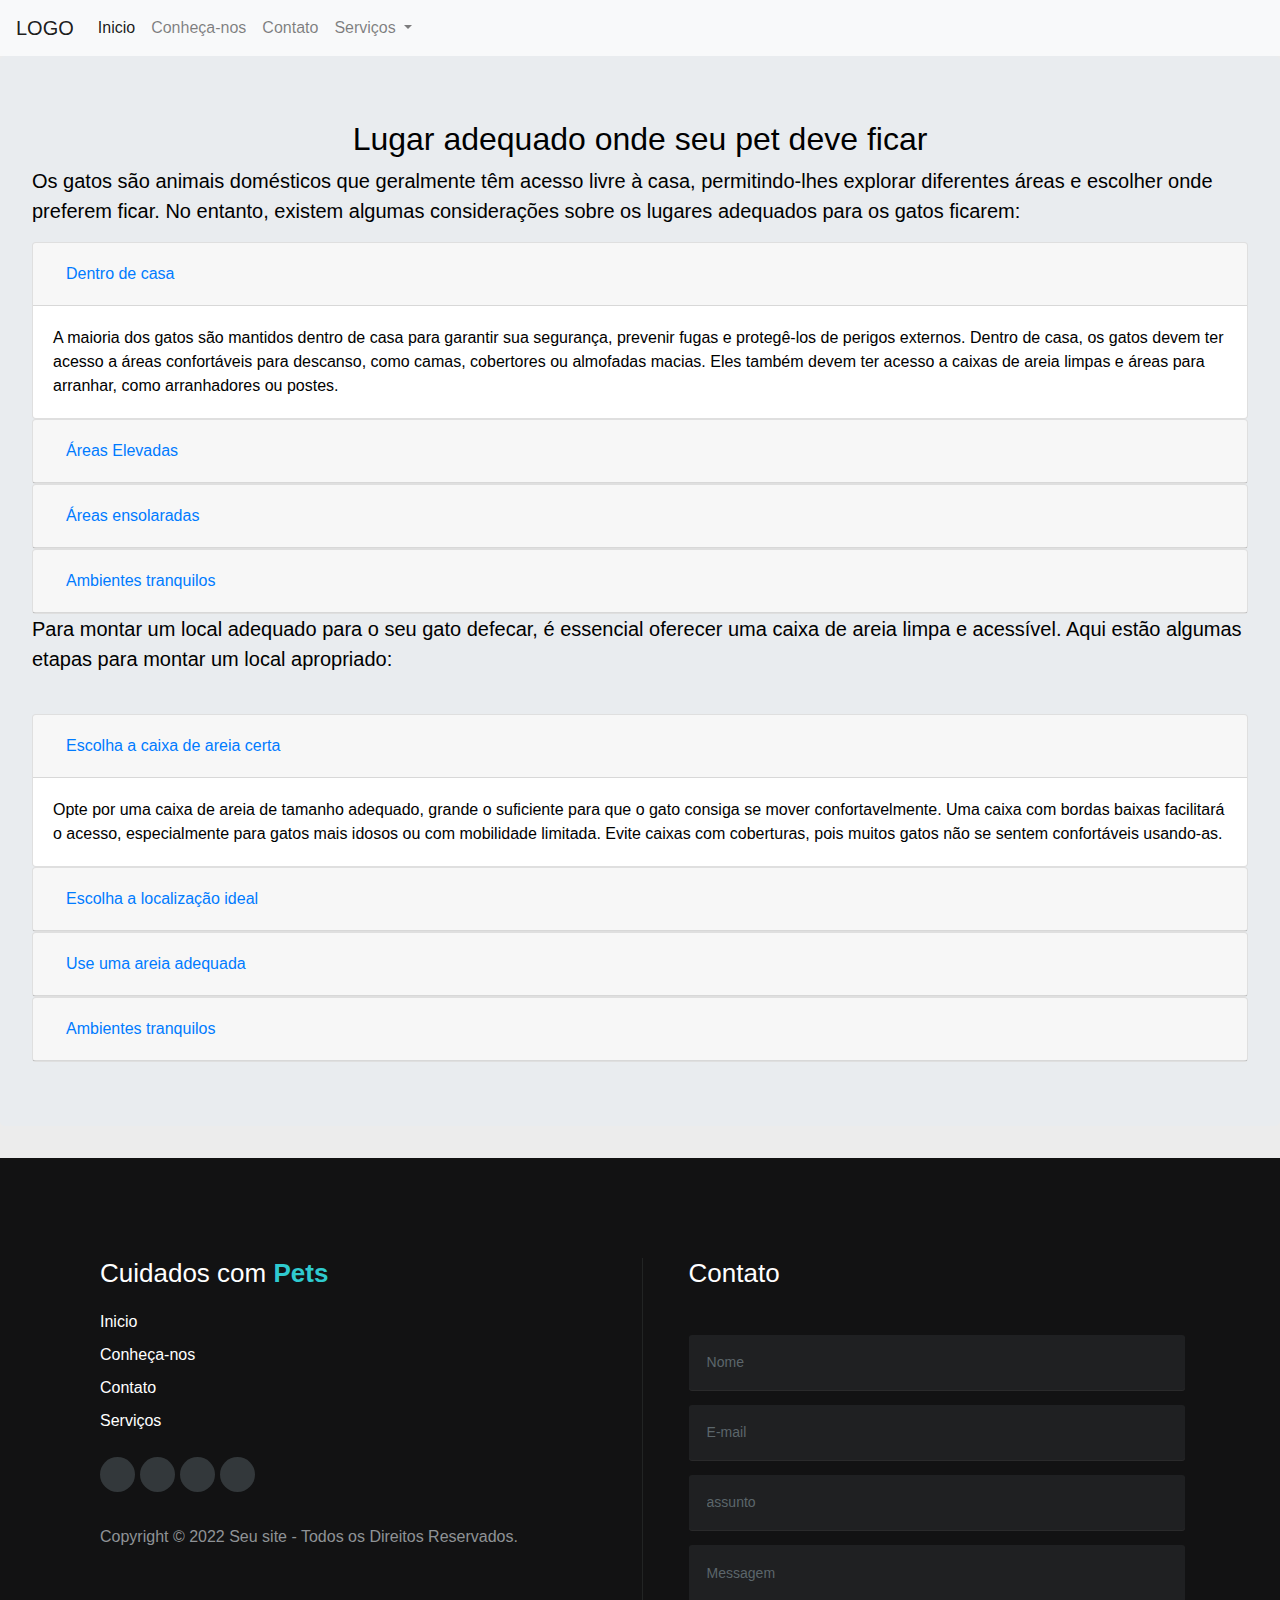
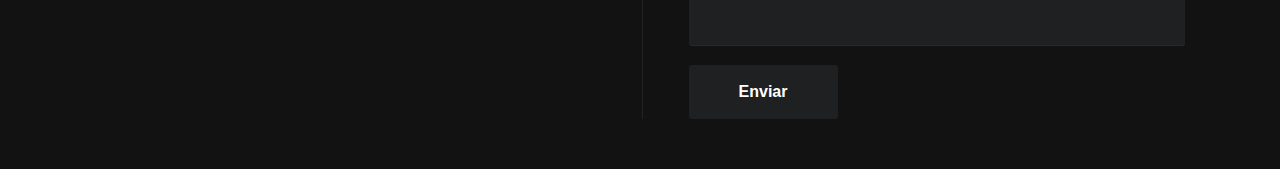
<file: lugar2.html>
<!DOCTYPE html>
<html lang="pt-br">
<head>
    <meta charset="UTF-8">
    <meta http-equiv="X-UA-Compatible" content="IE=edge">
    <meta name="viewport" content="width=device-width, initial-scale=1.0">
    <title>Cuidado com os Pets</title>
    <link rel="stylesheet" href="https://cdn.jsdelivr.net/npm/bootstrap@4.0.0/dist/css/bootstrap.min.css" integrity="sha384-Gn5384xqQ1aoWXA+058RXPxPg6fy4IWvTNh0E263XmFcJlSAwiGgFAW/dAiS6JXm" crossorigin="anonymous">
    <link rel="stylesheet" href="https://fonts.googleapis.com/css2?family=Material+Symbols+Outlined:opsz,wght,FILL,GRAD@48,400,0,0">
    <link rel="stylesheet" href="style.css">
</head>
<body>
   <nav class="navbar navbar-expand-lg navbar-light bg-light">
  <a class="navbar-brand" href="#">LOGO</a>
  <button class="navbar-toggler" type="button" data-toggle="collapse" data-target="#navbarNavDropdown" aria-controls="navbarNavDropdown" aria-expanded="false" aria-label="Toggle navigation">
    <span class="navbar-toggler-icon"></span>
  </button>
  <div class="collapse navbar-collapse" id="navbarNavDropdown">
    <ul class="navbar-nav">
      <li class="nav-item active">
        <a class="nav-link" href="#">Inicio <span class="sr-only">(current)</span></a>
      </li>
      <li class="nav-item">
        <a class="nav-link" href="#">Conheça-nos</a>
      </li>
      <li class="nav-item">
        <a class="nav-link" href="#">Contato</a>
      </li>
      <li class="nav-item dropdown">
        <a class="nav-link dropdown-toggle" href="#" id="navbarDropdownMenuLink" data-toggle="dropdown" aria-haspopup="true" aria-expanded="false">
          Serviços
        </a>
        <div class="dropdown-menu" aria-labelledby="navbarDropdownMenuLink">
          <a class="dropdown-item" href="#">Action</a>
          <a class="dropdown-item" href="#">Another action</a>
          <a class="dropdown-item" href="#">Something else here</a>
        </div>
      </li>
    </ul>
  </div>
</nav>


    <section class="jumbotron">
      <h2 class="text-center">Lugar adequado onde seu pet deve ficar</h2>
      <p class="lead">Os gatos são animais domésticos que geralmente têm acesso livre à casa, permitindo-lhes explorar diferentes áreas e escolher onde preferem ficar. No entanto, existem algumas considerações sobre os lugares adequados para os gatos ficarem:</p>
      <div class="accordion" id="accordionExample">
        <div class="card">
          <div class="card-header" id="headingOne">
            <h5 class="mb-0">
              <button class="btn btn-link" type="button" data-toggle="collapse" data-target="#collapseOne" aria-expanded="true" aria-controls="collapseOne">
                Dentro de casa
              </button>
            </h5>
          </div>
      
          <div id="collapseOne" class="collapse show" aria-labelledby="headingOne" data-parent="#accordionExample">
            <div class="card-body">
                A maioria dos gatos são mantidos dentro de casa para garantir sua segurança, prevenir fugas e protegê-los de perigos externos. Dentro de casa, os gatos devem ter acesso a áreas confortáveis para descanso, como camas, cobertores ou almofadas macias. Eles também devem ter acesso a caixas de areia limpas e áreas para arranhar, como arranhadores ou postes.
            </div>
          </div>
        </div>
        <div class="card">
          <div class="card-header" id="headingTwo">
            <h5 class="mb-0">
              <button class="btn btn-link collapsed" type="button" data-toggle="collapse" data-target="#collapseTwo" aria-expanded="false" aria-controls="collapseTwo">
                Áreas Elevadas
              </button>
            </h5>
          </div>
          <div id="collapseTwo" class="collapse" aria-labelledby="headingTwo" data-parent="#accordionExample">
            <div class="card-body">
                Os gatos gostam de ficar em locais elevados, pois isso lhes proporciona uma visão panorâmica e uma sensação de segurança. Ofereça aos gatos prateleiras, estantes ou móveis onde eles possam subir e observar o ambiente ao redor.
            </div>
          </div>
        </div>
        <div class="card">
          <div class="card-header" id="headingThree">
            <h5 class="mb-0">
              <button class="btn btn-link collapsed" type="button" data-toggle="collapse" data-target="#collapseThree" aria-expanded="false" aria-controls="collapseThree">
                Áreas ensolaradas
              </button>
            </h5>
          </div>
          <div id="collapseThree" class="collapse" aria-labelledby="headingThree" data-parent="#accordionExample">
            <div class="card-body">
                Os gatos adoram se deitar ao sol, aproveitando o calor e a luz solar. Certifique-se de que haja locais ensolarados disponíveis para os gatos, como janelas com assentos confortáveis ou redes de descanso suspensas próximas a janelas.
            </div>
          </div>
        </div>
        <div class="card">
          <div class="card-header" id="headingFour">
            <h5 class="mb-0">
              <button class="btn btn-link collapsed" type="button" data-toggle="collapse" data-target="#collapseFour" aria-expanded="false" aria-controls="collapseFour">
                Ambientes tranquilos
              </button>
            </h5>
          </div>
          <div id="collapseFour" class="collapse" aria-labelledby="headingFour" data-parent="#accordionExample">
            <div class="card-body">
                Os gatos apreciam a paz e a tranquilidade, especialmente para suas sonecas. Ofereça aos gatos áreas onde eles possam se retirar para descansar sem serem perturbados, como quartos ou cantos mais calmos da casa.
            </div>
          </div>
        </div>
        
        
      </div>
      <p class="lead">
        Para montar um local adequado para o seu gato defecar, é essencial oferecer uma caixa de areia limpa e acessível. Aqui estão algumas etapas para montar um local apropriado:
      </p>  
        <br>
        <div class="accordion" id="accordionExample">
          <div class="card">
            <div class="card-header" id="headingOne">
              <h5 class="mb-0">
                <button class="btn btn-link" type="button" data-toggle="collapse" data-target="#collapseOne" aria-expanded="true" aria-controls="collapseOne">
                  Escolha a caixa de areia certa
                </button>
              </h5>
            </div>
        
            <div id="collapseOne" class="collapse show" aria-labelledby="headingOne" data-parent="#accordionExample">
              <div class="card-body">
                Opte por uma caixa de areia de tamanho adequado, grande o suficiente para que o gato consiga se mover confortavelmente. Uma caixa com bordas baixas facilitará o acesso, especialmente para gatos mais idosos ou com mobilidade limitada. Evite caixas com coberturas, pois muitos gatos não se sentem confortáveis usando-as.
              </div>
            </div>
          </div>
          <div class="card">
            <div class="card-header" id="headingTwo">
              <h5 class="mb-0">
                <button class="btn btn-link collapsed" type="button" data-toggle="collapse" data-target="#collapseTwo" aria-expanded="false" aria-controls="collapseTwo">
                  Escolha a localização ideal
                </button>
              </h5>
            </div>
            <div id="collapseTwo" class="collapse" aria-labelledby="headingTwo" data-parent="#accordionExample">
              <div class="card-body">
                Posicione a caixa de areia em um local tranquilo e de fácil acesso para o seu gato. Evite áreas barulhentas ou movimentadas, como perto de máquinas de lavar, secadoras ou portas externas. Os gatos apreciam a privacidade ao usar a caixa de areia, portanto, escolha um local onde eles possam se sentir seguros.
              </div>
            </div>
          </div>
          <div class="card">
            <div class="card-header" id="headingThree">
              <h5 class="mb-0">
                <button class="btn btn-link collapsed" type="button" data-toggle="collapse" data-target="#collapseThree" aria-expanded="false" aria-controls="collapseThree">
                  Use uma areia adequada
                </button>
              </h5>
            </div>
            <div id="collapseThree" class="collapse" aria-labelledby="headingThree" data-parent="#accordionExample">
              <div class="card-body">
                Existem várias opções de areia disponíveis no mercado. A maioria dos gatos prefere uma areia de textura fina e macia. Evite areias perfumadas ou com odor forte, pois muitos gatos não gostam delas. Lembre-se de manter uma camada de areia de aproximadamente 5 a 7 centímetros de espessura para permitir que o gato cubra suas necessidades adequadamente.
              </div>
            </div>
          </div>
          <div class="card">
            <div class="card-header" id="headingFour">
              <h5 class="mb-0">
                <button class="btn btn-link collapsed" type="button" data-toggle="collapse" data-target="#collapseFour" aria-expanded="false" aria-controls="collapseFour">
                  Ambientes tranquilos
                </button>
              </h5>
            </div>
            <div id="collapseFour" class="collapse" aria-labelledby="headingFour" data-parent="#accordionExample">
              <div class="card-body">
                  Os gatos apreciam a paz e a tranquilidade, especialmente para suas sonecas. Ofereça aos gatos áreas onde eles possam se retirar para descansar sem serem perturbados, como quartos ou cantos mais calmos da casa.
              </div>
            </div>
          </div>
          
          
        </div>
        
    </section>


<footer class="footer">
	<div class="left">
		<h4 class="title-footer">Cuidados com <span>Pets</span></h4>
		<p class="links">
			
			<a href="#" title="Home">Inicio</a>
			<a href="#" title="Html">Conheça-nos</a>
			<a href="#" title="Css">Contato</a>
			<a href="#" title="jQuery">Serviços</a>
		</p>
		<div class="footer-icons">
			<a href="#"><i class="fas fa-facebook"></i></a>
			<a href="#"><i class="fas fa-instagram"></i></a>
			<a href="#"><i class="fas fa-pinterest"></i></a>
			<a href="#"><i class="fas fa-twitter"></i></a>
		</div>
                <p class="Copyright">Copyright &copy; 2022 Seu site - Todos os Direitos Reservados.</p>
	</div><!--Left-->
	<div class="right">
		<h4 class="title-footer">Contato</h4>
		<form action="#" method="post">
			<input type="text" name="nome" placeholder="Nome" required=""/>
			<input type="email" name="email" placeholder="E-mail" required=""/>
			<input type="text" name="assunto" placeholder="assunto" required=""/>
			<textarea name="messagem" placeholder="Messagem" required=""></textarea>
			<button class="btn">Enviar</button>
		</form>
	</div><!--Right-->
</footer>
</body>
<script src="https://code.jquery.com/jquery-3.2.1.slim.min.js" integrity="sha384-KJ3o2DKtIkvYIK3UENzmM7KCkRr/rE9/Qpg6aAZGJwFDMVNA/GpGFF93hXpG5KkN" crossorigin="anonymous"></script>
<script src="https://cdn.jsdelivr.net/npm/popper.js@1.12.9/dist/umd/popper.min.js" integrity="sha384-ApNbgh9B+Y1QKtv3Rn7W3mgPxhU9K/ScQsAP7hUibX39j7fakFPskvXusvfa0b4Q" crossorigin="anonymous"></script>
<script src="https://cdn.jsdelivr.net/npm/bootstrap@4.0.0/dist/js/bootstrap.min.js" integrity="sha384-JZR6Spejh4U02d8jOt6vLEHfe/JQGiRRSQQxSfFWpi1MquVdAyjUar5+76PVCmYl" crossorigin="anonymous"></script>
<script src="script.js"></script>
</html>
</file>
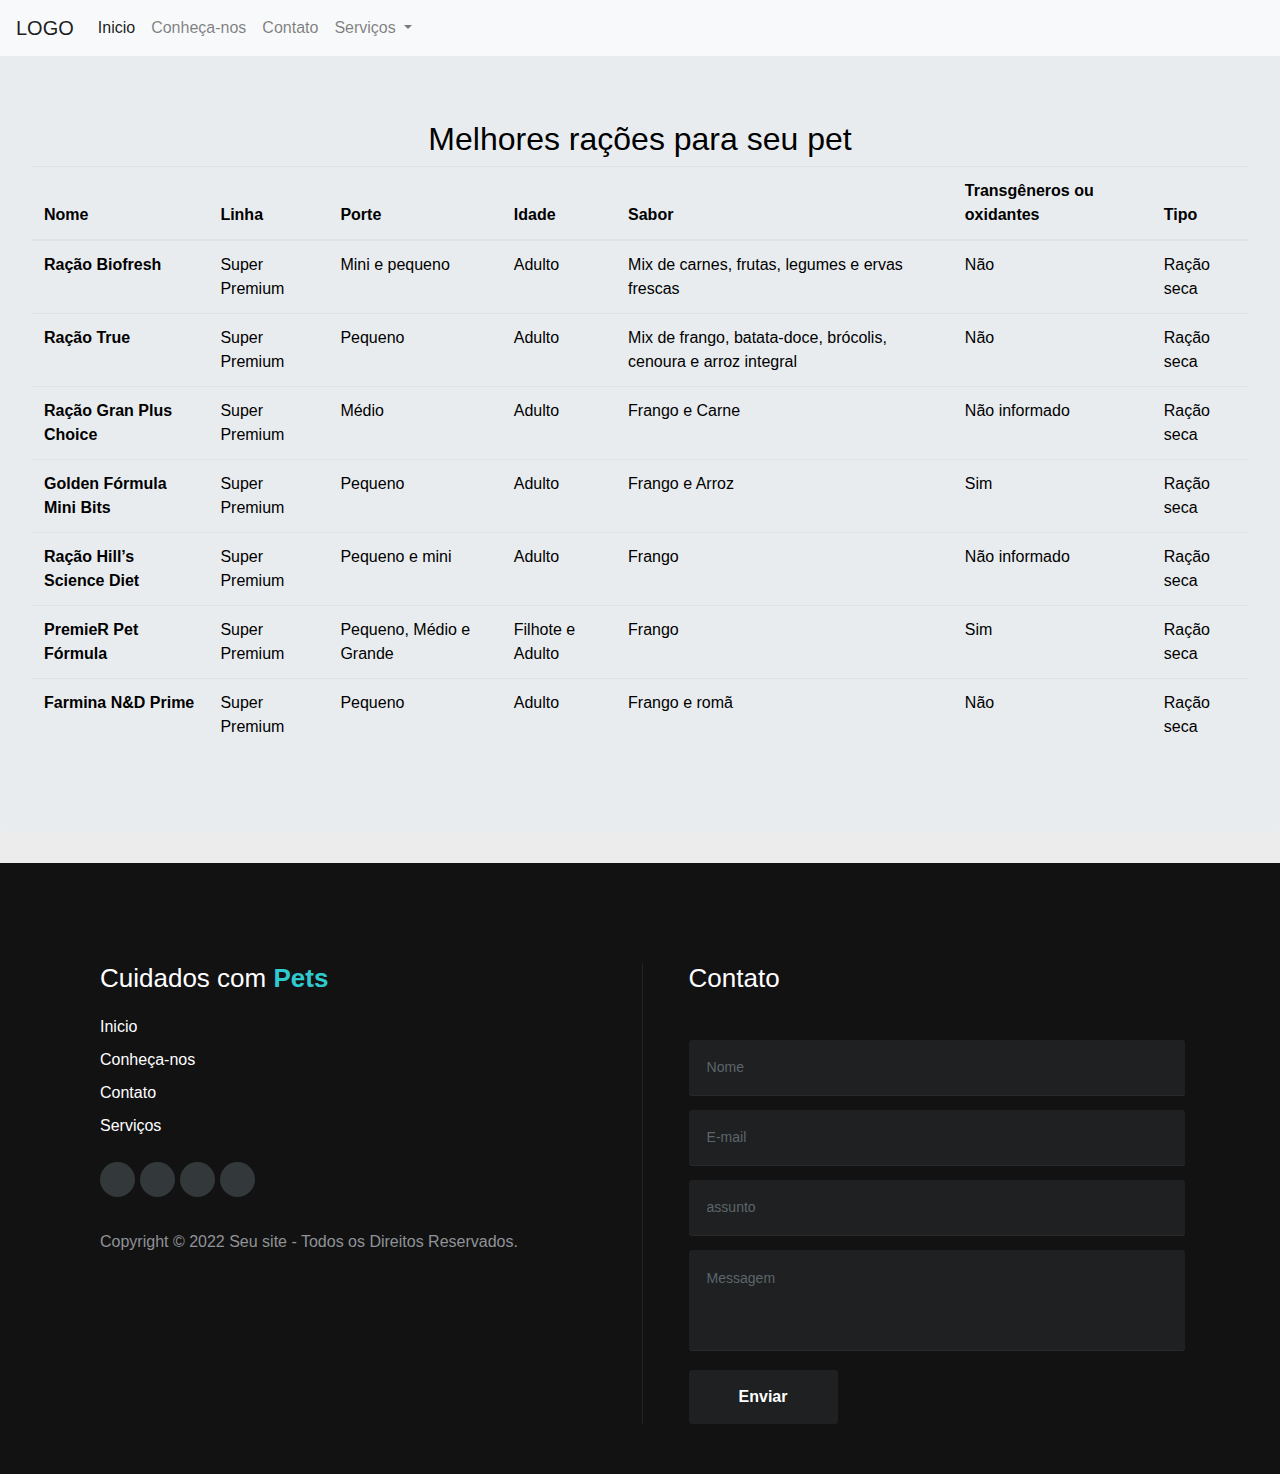
<file: racoes.html>
<!DOCTYPE html>
<html lang="pt-br">
<head>
    <meta charset="UTF-8">
    <meta http-equiv="X-UA-Compatible" content="IE=edge">
    <meta name="viewport" content="width=device-width, initial-scale=1.0">
    <title>Cuidado com os Pets</title>
    <link rel="stylesheet" href="https://cdn.jsdelivr.net/npm/bootstrap@4.0.0/dist/css/bootstrap.min.css" integrity="sha384-Gn5384xqQ1aoWXA+058RXPxPg6fy4IWvTNh0E263XmFcJlSAwiGgFAW/dAiS6JXm" crossorigin="anonymous">
    <link rel="stylesheet" href="https://fonts.googleapis.com/css2?family=Material+Symbols+Outlined:opsz,wght,FILL,GRAD@48,400,0,0">
    <link rel="stylesheet" href="style.css">
</head>
<body>
   <nav class="navbar navbar-expand-lg navbar-light bg-light">
  <a class="navbar-brand" href="#">LOGO</a>
  <button class="navbar-toggler" type="button" data-toggle="collapse" data-target="#navbarNavDropdown" aria-controls="navbarNavDropdown" aria-expanded="false" aria-label="Toggle navigation">
    <span class="navbar-toggler-icon"></span>
  </button>
  <div class="collapse navbar-collapse" id="navbarNavDropdown">
    <ul class="navbar-nav">
      <li class="nav-item active">
        <a class="nav-link" href="#">Inicio <span class="sr-only">(current)</span></a>
      </li>
      <li class="nav-item">
        <a class="nav-link" href="#">Conheça-nos</a>
      </li>
      <li class="nav-item">
        <a class="nav-link" href="#">Contato</a>
      </li>
      <li class="nav-item dropdown">
        <a class="nav-link dropdown-toggle" href="#" id="navbarDropdownMenuLink" data-toggle="dropdown" aria-haspopup="true" aria-expanded="false">
          Serviços
        </a>
        <div class="dropdown-menu" aria-labelledby="navbarDropdownMenuLink">
          <a class="dropdown-item" href="#">Action</a>
          <a class="dropdown-item" href="#">Another action</a>
          <a class="dropdown-item" href="#">Something else here</a>
        </div>
      </li>
    </ul>
  </div>
</nav>


    <section class="jumbotron">
      <h2 class="text-center">Melhores rações para seu pet</h2>
      <div class="table-responsive">
        <table class="table">
            <thead>
              <tr>
                <th scope="col">Nome</th>
                <th scope="col">Linha</th>
                <th scope="col">Porte</th>
                <th scope="col">Idade</th>
                <th scope="col">Sabor</th>
                <th scope="col">Transgêneros ou oxidantes</th>
                <th scope="col">Tipo</th>
              </tr>
            </thead>
            <tbody>
              <tr>
                <th scope="row">Ração Biofresh</th>
                <td>Super Premium</td>
                <td>Mini e pequeno</td>
                <td>Adulto</td>
                <td>Mix de carnes, frutas, legumes e ervas frescas</td>
                <td>Não</td>
                <td>Ração seca</td>
              </tr>
              <tr>
                <th scope="row">Ração True</th>
                <td>Super Premium</td>
                <td>Pequeno</td>
                <td>Adulto</td>
                <td>Mix de frango, batata-doce, brócolis, cenoura e arroz integral</td>
                <td>Não</td>
                <td>Ração seca</td>
              </tr>
              <tr>
                <th scope="row">Ração Gran Plus Choice</th>
                <td>Super Premium</td>
                <td>Médio</td>
                <td>Adulto</td>
                <td>Frango e Carne</td>
                <td>Não informado</td>
                <td>Ração seca</td>
              </tr>
              <tr>
                <th scope="row">Golden Fórmula Mini Bits</th>
                <td>Super Premium</td>
                <td>Pequeno</td>
                <td>Adulto</td>
                <td>Frango e Arroz</td>
                <td>Sim</td>
                <td>Ração seca</td>
              </tr>
              <tr>
                <th scope="row">Ração Hill’s Science Diet</th>
                <td>Super Premium</td>
                <td>Pequeno e mini</td>
                <td>Adulto</td>
                <td>Frango</td>
                <td>Não informado</td>
                <td>Ração seca</td>
              </tr>
              <tr>
                <th scope="row">PremieR Pet Fórmula</th>
                <td>Super Premium</td>
                <td>Pequeno, Médio e Grande</td>
                <td>Filhote e Adulto</td>
                <td>Frango</td>
                <td>Sim</td>
                <td>Ração seca</td>
              </tr>
              <tr>
                <th scope="row">Farmina N&D Prime</th>
                <td>Super Premium</td>
                <td>Pequeno</td>
                <td>Adulto</td>
                <td>Frango e romã</td>
                <td>Não</td>
                <td>Ração seca</td>
              </tr>
            </tbody>
          </table>
      </div>
     
      
    </section>


<footer class="footer">
	<div class="left">
		<h4 class="title-footer">Cuidados com <span>Pets</span></h4>
		<p class="links">
			
			<a href="#" title="Home">Inicio</a>
			<a href="#" title="Html">Conheça-nos</a>
			<a href="#" title="Css">Contato</a>
			<a href="#" title="jQuery">Serviços</a>
		</p>
		<div class="footer-icons">
			<a href="#"><i class="fas fa-facebook"></i></a>
			<a href="#"><i class="fas fa-instagram"></i></a>
			<a href="#"><i class="fas fa-pinterest"></i></a>
			<a href="#"><i class="fas fa-twitter"></i></a>
		</div>
                <p class="Copyright">Copyright &copy; 2022 Seu site - Todos os Direitos Reservados.</p>
	</div><!--Left-->
	<div class="right">
		<h4 class="title-footer">Contato</h4>
		<form action="#" method="post">
			<input type="text" name="nome" placeholder="Nome" required=""/>
			<input type="email" name="email" placeholder="E-mail" required=""/>
			<input type="text" name="assunto" placeholder="assunto" required=""/>
			<textarea name="messagem" placeholder="Messagem" required=""></textarea>
			<button class="btn">Enviar</button>
		</form>
	</div><!--Right-->
</footer>
</body>
<script src="https://code.jquery.com/jquery-3.2.1.slim.min.js" integrity="sha384-KJ3o2DKtIkvYIK3UENzmM7KCkRr/rE9/Qpg6aAZGJwFDMVNA/GpGFF93hXpG5KkN" crossorigin="anonymous"></script>
<script src="https://cdn.jsdelivr.net/npm/popper.js@1.12.9/dist/umd/popper.min.js" integrity="sha384-ApNbgh9B+Y1QKtv3Rn7W3mgPxhU9K/ScQsAP7hUibX39j7fakFPskvXusvfa0b4Q" crossorigin="anonymous"></script>
<script src="https://cdn.jsdelivr.net/npm/bootstrap@4.0.0/dist/js/bootstrap.min.js" integrity="sha384-JZR6Spejh4U02d8jOt6vLEHfe/JQGiRRSQQxSfFWpi1MquVdAyjUar5+76PVCmYl" crossorigin="anonymous"></script>
<script src="script.js"></script>
</html>
</file>
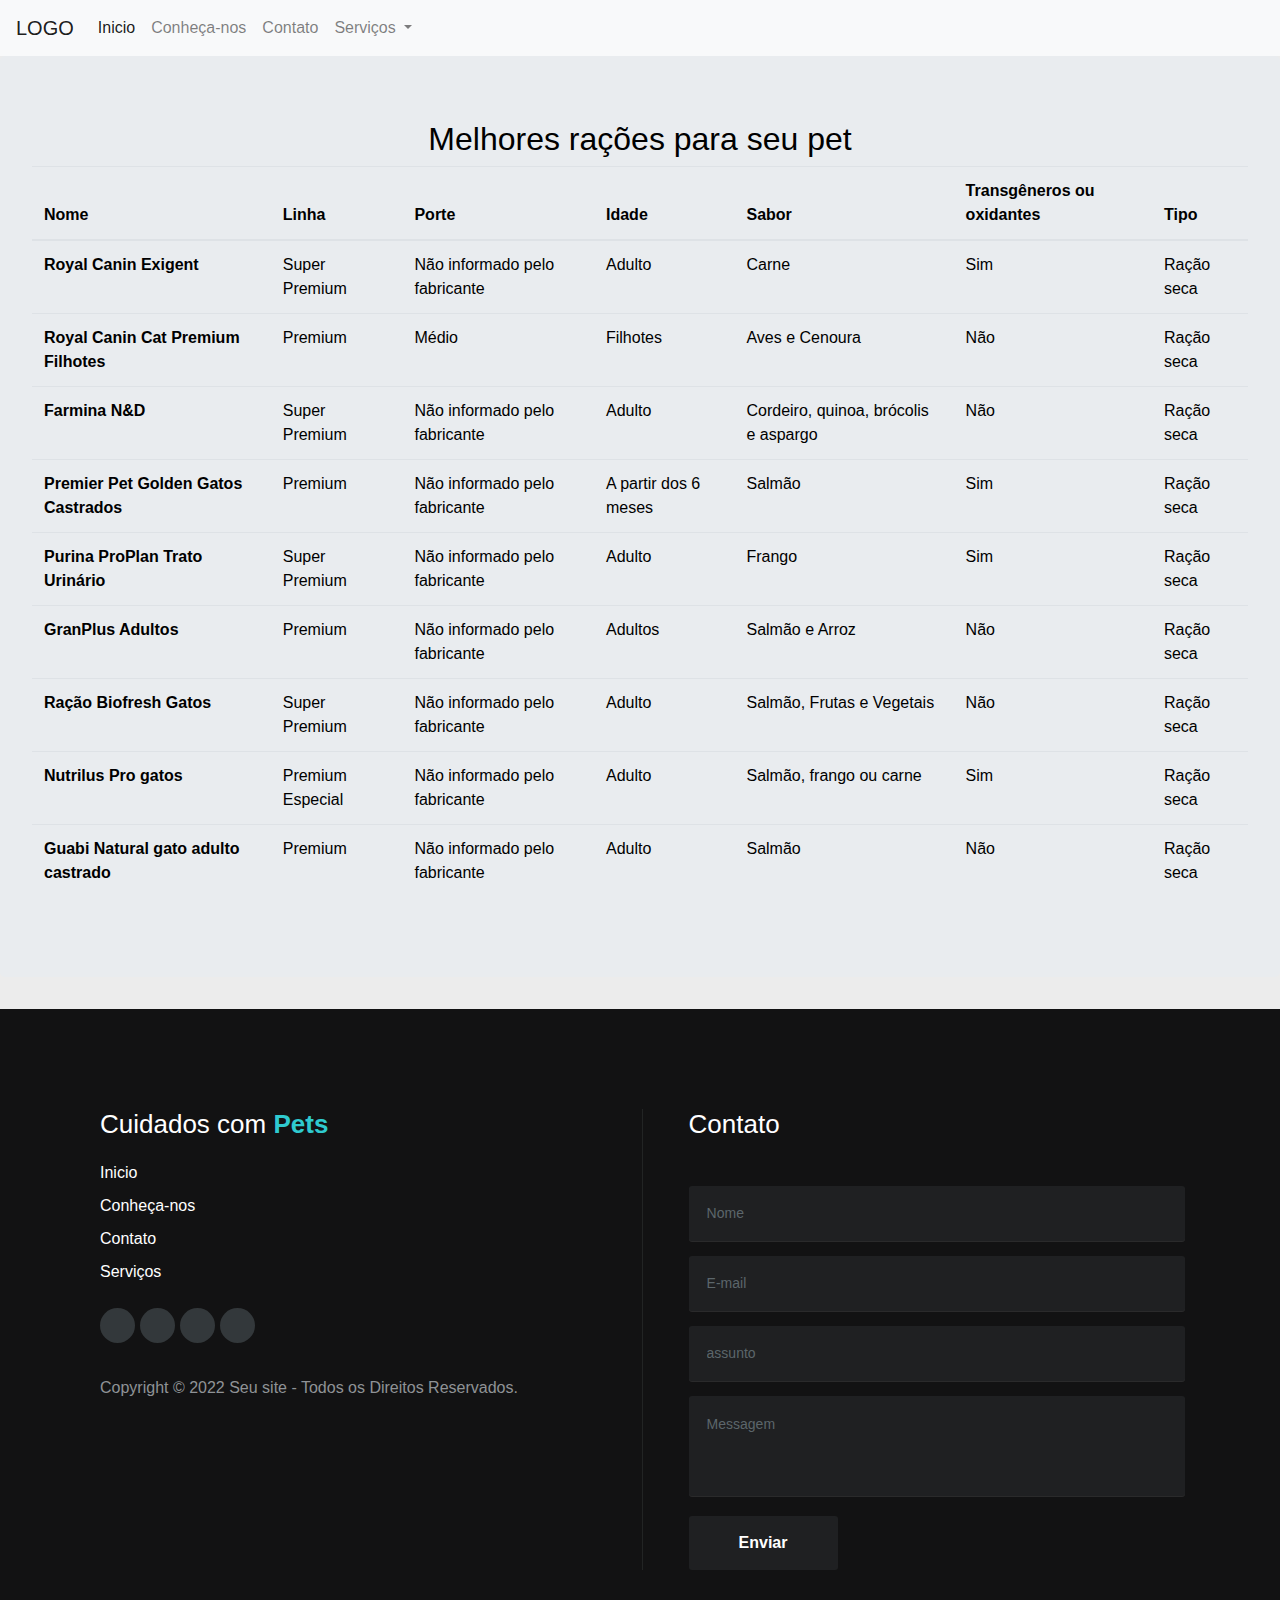
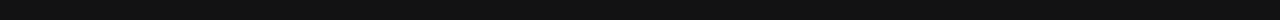
<file: racoes2.html>
<!DOCTYPE html>
<html lang="pt-br">
<head>
    <meta charset="UTF-8">
    <meta http-equiv="X-UA-Compatible" content="IE=edge">
    <meta name="viewport" content="width=device-width, initial-scale=1.0">
    <title>Cuidado com os Pets</title>
    <link rel="stylesheet" href="https://cdn.jsdelivr.net/npm/bootstrap@4.0.0/dist/css/bootstrap.min.css" integrity="sha384-Gn5384xqQ1aoWXA+058RXPxPg6fy4IWvTNh0E263XmFcJlSAwiGgFAW/dAiS6JXm" crossorigin="anonymous">
    <link rel="stylesheet" href="https://fonts.googleapis.com/css2?family=Material+Symbols+Outlined:opsz,wght,FILL,GRAD@48,400,0,0">
    <link rel="stylesheet" href="style.css">
</head>
<body>
   <nav class="navbar navbar-expand-lg navbar-light bg-light">
  <a class="navbar-brand" href="#">LOGO</a>
  <button class="navbar-toggler" type="button" data-toggle="collapse" data-target="#navbarNavDropdown" aria-controls="navbarNavDropdown" aria-expanded="false" aria-label="Toggle navigation">
    <span class="navbar-toggler-icon"></span>
  </button>
  <div class="collapse navbar-collapse" id="navbarNavDropdown">
    <ul class="navbar-nav">
      <li class="nav-item active">
        <a class="nav-link" href="#">Inicio <span class="sr-only">(current)</span></a>
      </li>
      <li class="nav-item">
        <a class="nav-link" href="#">Conheça-nos</a>
      </li>
      <li class="nav-item">
        <a class="nav-link" href="#">Contato</a>
      </li>
      <li class="nav-item dropdown">
        <a class="nav-link dropdown-toggle" href="#" id="navbarDropdownMenuLink" data-toggle="dropdown" aria-haspopup="true" aria-expanded="false">
          Serviços
        </a>
        <div class="dropdown-menu" aria-labelledby="navbarDropdownMenuLink">
          <a class="dropdown-item" href="#">Action</a>
          <a class="dropdown-item" href="#">Another action</a>
          <a class="dropdown-item" href="#">Something else here</a>
        </div>
      </li>
    </ul>
  </div>
</nav>


    <section class="jumbotron">
      <h2 class="text-center">Melhores rações para seu pet</h2>
      <div class="table-responsive">
        <table class="table">
            <thead>
              <tr>
                <th scope="col">Nome</th>
                <th scope="col">Linha</th>
                <th scope="col">Porte</th>
                <th scope="col">Idade</th>
                <th scope="col">Sabor</th>
                <th scope="col">Transgêneros ou oxidantes</th>
                <th scope="col">Tipo</th>
              </tr>
            </thead>
            <tbody>
              <tr>
                <th scope="row">Royal Canin Exigent</th>
                <td>Super Premium</td>
                <td>Não informado pelo fabricante</td>
                <td>Adulto</td>
                <td>Carne</td>
                <td>Sim</td>
                <td>Ração seca</td>
              </tr>
              <tr>
                <th scope="row">Royal Canin Cat Premium Filhotes</th>
                <td>Premium</td>
                <td>Médio</td>
                <td>Filhotes</td>
                <td>Aves e Cenoura</td>
                <td>Não</td>
                <td>Ração seca</td>
              </tr>
              <tr>
                <th scope="row">Farmina N&D</th>
                <td>Super Premium</td>
                <td>Não informado pelo fabricante</td>
                <td>Adulto</td>
                <td>Cordeiro, quinoa, brócolis e aspargo</td>
                <td>Não</td>
                <td>Ração seca</td>
              </tr>
              <tr>
                <th scope="row">Premier Pet Golden Gatos Castrados</th>
                <td>Premium</td>
                <td>Não informado pelo fabricante</td>
                <td>A partir dos 6 meses</td>
                <td>Salmão</td>
                <td>Sim</td>
                <td>Ração seca</td>
              </tr>
              <tr>
                <th scope="row">Purina ProPlan Trato Urinário</th>
                <td>Super Premium</td>
                <td>Não informado pelo fabricante</td>
                <td>Adulto</td>
                <td>Frango</td>
                <td>Sim</td>
                <td>Ração seca</td>
              </tr>
              <tr>
                <th scope="row">GranPlus Adultos</th>
                <td>Premium</td>
                <td>Não informado pelo fabricante</td>
                <td>Adultos</td>
                <td>Salmão e Arroz</td>
                <td>Não</td>
                <td>Ração seca</td>
              </tr>
              <tr>
                <th scope="row">Ração Biofresh Gatos</th>
                <td>Super Premium</td>
                <td>Não informado pelo fabricante</td>
                <td>Adulto</td>
                <td>Salmão, Frutas e Vegetais</td>
                <td>Não</td>
                <td>Ração seca</td>
              </tr>
              <tr>
                <th scope="row">Nutrilus Pro gatos</th>
                <td>Premium Especial</td>
                <td>Não informado pelo fabricante</td>
                <td>Adulto</td>
                <td>Salmão, frango ou carne</td>
                <td>Sim</td>
                <td>Ração seca</td>
              </tr>
              <tr>
                <th scope="row">Guabi Natural gato adulto castrado</th>
                <td>Premium</td>
                <td>Não informado pelo fabricante</td>
                <td>Adulto</td>
                <td>Salmão</td>
                <td>Não</td>
                <td>Ração seca</td>
              </tr>
            </tbody>
          </table>
      </div>
     
      
    </section>


<footer class="footer">
	<div class="left">
		<h4 class="title-footer">Cuidados com <span>Pets</span></h4>
		<p class="links">
			
			<a href="#" title="Home">Inicio</a>
			<a href="#" title="Html">Conheça-nos</a>
			<a href="#" title="Css">Contato</a>
			<a href="#" title="jQuery">Serviços</a>
		</p>
		<div class="footer-icons">
			<a href="#"><i class="fas fa-facebook"></i></a>
			<a href="#"><i class="fas fa-instagram"></i></a>
			<a href="#"><i class="fas fa-pinterest"></i></a>
			<a href="#"><i class="fas fa-twitter"></i></a>
		</div>
                <p class="Copyright">Copyright &copy; 2022 Seu site - Todos os Direitos Reservados.</p>
	</div><!--Left-->
	<div class="right">
		<h4 class="title-footer">Contato</h4>
		<form action="#" method="post">
			<input type="text" name="nome" placeholder="Nome" required=""/>
			<input type="email" name="email" placeholder="E-mail" required=""/>
			<input type="text" name="assunto" placeholder="assunto" required=""/>
			<textarea name="messagem" placeholder="Messagem" required=""></textarea>
			<button class="btn">Enviar</button>
		</form>
	</div><!--Right-->
</footer>
</body>
<script src="https://code.jquery.com/jquery-3.2.1.slim.min.js" integrity="sha384-KJ3o2DKtIkvYIK3UENzmM7KCkRr/rE9/Qpg6aAZGJwFDMVNA/GpGFF93hXpG5KkN" crossorigin="anonymous"></script>
<script src="https://cdn.jsdelivr.net/npm/popper.js@1.12.9/dist/umd/popper.min.js" integrity="sha384-ApNbgh9B+Y1QKtv3Rn7W3mgPxhU9K/ScQsAP7hUibX39j7fakFPskvXusvfa0b4Q" crossorigin="anonymous"></script>
<script src="https://cdn.jsdelivr.net/npm/bootstrap@4.0.0/dist/js/bootstrap.min.js" integrity="sha384-JZR6Spejh4U02d8jOt6vLEHfe/JQGiRRSQQxSfFWpi1MquVdAyjUar5+76PVCmYl" crossorigin="anonymous"></script>
<script src="script.js"></script>
</html>
</file>
<file: style.css>
*{
    box-sizing: border-box;
}
body{
    margin: 0;
    font-family: sans-serif;
    background-color: #ececec;
    color: #000000;
}

.footer{
	background-color: #121213;
	width: 100%;
	height:100%;
	float: left;
	font-size: 18px;
	padding: 50px 10px 50px 10px;
}
.footer .left{ 
	width:100%; 
	float:left; 
	border-bottom:1px #222424 solid;
	border-right:0; 
	margin-bottom:20px; 
    padding-bottom:20px;
}
.footer .title-footer {
	color: #ffffff;
	font-family: 'DM Sans', sans-serif;
	font-weight: initial;
    font-size:26px;
    width:100%;
    float:left;
    margin-bottom:15px;
}
.footer .title-footer span{
	color:  #2fcacf;
	font-family:'DM Sans', sans-serif;
	font-weight: bold;
}
/* Footer links */
.footer .links{
	
	width: 100%;
	float: left;
	color:  #ffffff;
	margin-bottom: 20px;
	padding: 0;
}
.footer .links a{
    display: block;
    line-height: 33px;
    text-decoration: none;
    color: #fff;
    font-family:'DM Sans', sans-serif;
    font-size:16px;
    transition:0.3s;
}
.footer .links a:hover { color:#2fcacf; }
.footer .Copyright{
	font-family:'DM Sans', sans-serif;
	color:  #8f9296;
	font-size: 14px;
	font-weight: normal;
	margin-bottom: 10px;
}
/*Rede Sociais*/
.footer .footer-icons{
	
	width:100%;
	float:left;
	margin-bottom:20px;
}
.footer .footer-icons a{
	display: inline-block;
	width: 35px;
	height: 35px;
	cursor: pointer;
	background-color:  #33383b;
	border-radius: 50px;
    font-family:'DM Sans', sans-serif;
	font-size: 20px;
	color: #ffffff;
	text-align: center;	
	line-height: 35px;
	margin-bottom: 5px;
	transition:0.3s;
}
.footer .footer-icons a:hover{ background-color:#2fcacf; }
/*Right*/
.footer .right   { width:100%; float:left; }
.footer .right p {
	font-family: 'DM Sans', sans-serif;
	font-weight: initial;
	display: inline-block;
	vertical-align: top;
	font-size: 30px;
	color: #ffffff;
}
/*formulario*/
.footer form { width:100%; float:left; }
.footer form input,
.footer form textarea{
	display: block;
	border-radius: 3px;
	box-sizing: border-box;
	background-color:  #1f2022;
	box-shadow: 0 1px 0 0 rgba(255, 255, 255, 0.1);
	border: none;
	resize: none;
    outline: none;
	font: inherit;
	font-size: 14px;
	font-family:'DM Sans', sans-serif;
	font-weight: normal;
	color:  #d1d2d2;
	width: 100%;
	padding: 18px;
}
.footer ::-webkit-input-placeholder {
	color:  #5c666b;
}
.footer ::-moz-placeholder {
	color:  #5c666b;
	opacity: 1;
}
.footer :-ms-input-placeholder{
	color:  #5c666b;
}
.footer form input{
	
	width: 100%;
	height: 55px;
	float: left;
	margin-bottom: 15px;
}
.footer form textarea{
	height: 100px;
	margin-bottom: 20px;
}
.footer form .btn{
	border-radius: 3px;
	background-color:  #1f2022;
	color: #ffffff;
	border: 0;
	padding: 15px 50px;
	font-family: 'DM Sans', sans-serif;
	font-weight: bold;
	float: left;
	cursor: pointer;
    transition: 0.3s;
}
.footer form .btn:hover { background-color:  #2fcacf; }
/*Responsive*/
@media (min-width: 1280px) {
	.footer               { padding: 100px 50px 50px 100px; }
	.footer .Copyright    { font-size: 16px; }
	.footer form input,
	.footer form textarea { width: 100%; float:left; }
	.footer form button   { padding: 10px 35px; }
}
@media (min-width: 768px) {
	
	.footer .left         { width:48%; border-bottom:0; }
	.footer .right        { width:48%; padding-left: 4%; border-left: 1px #222424 solid; } 
	.footer form          { margin-top: 30px; }
	.footer form          { display: block; }
	.footer form button   { float: none; }
}
</file>
